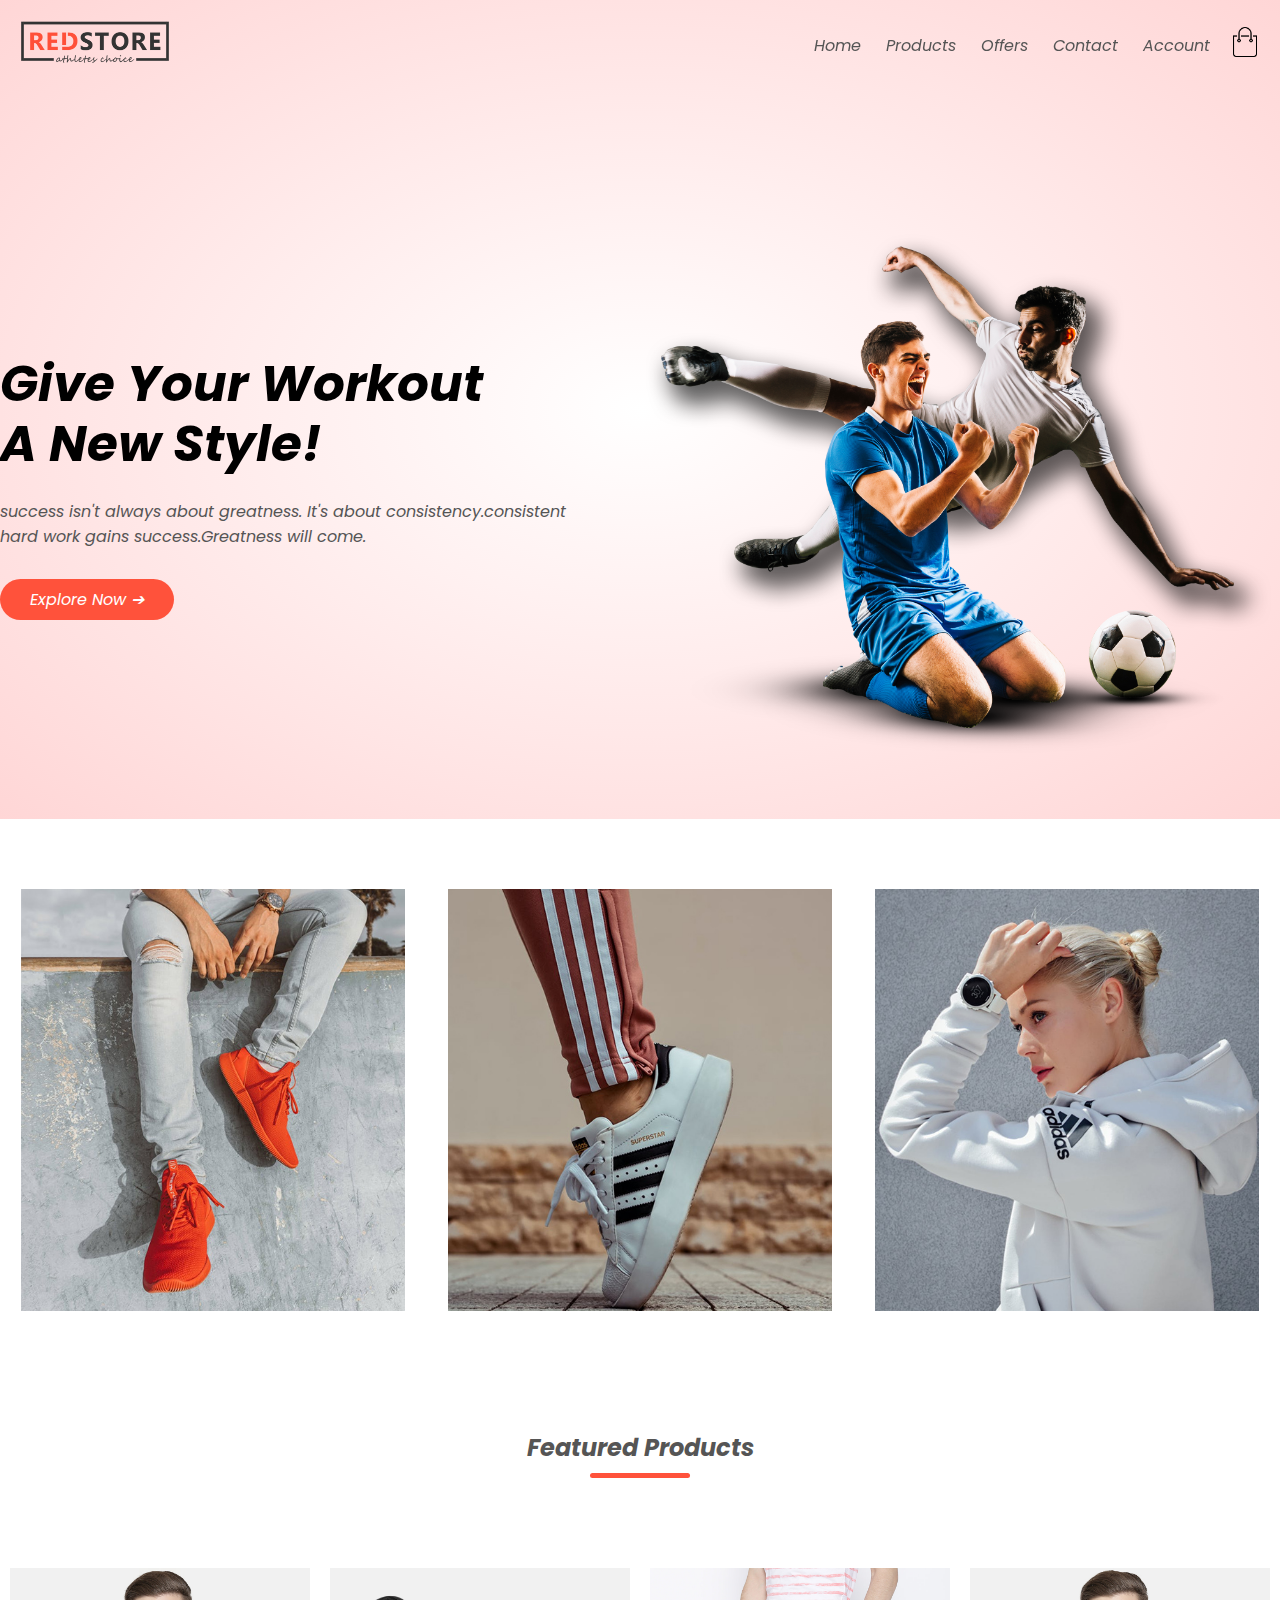
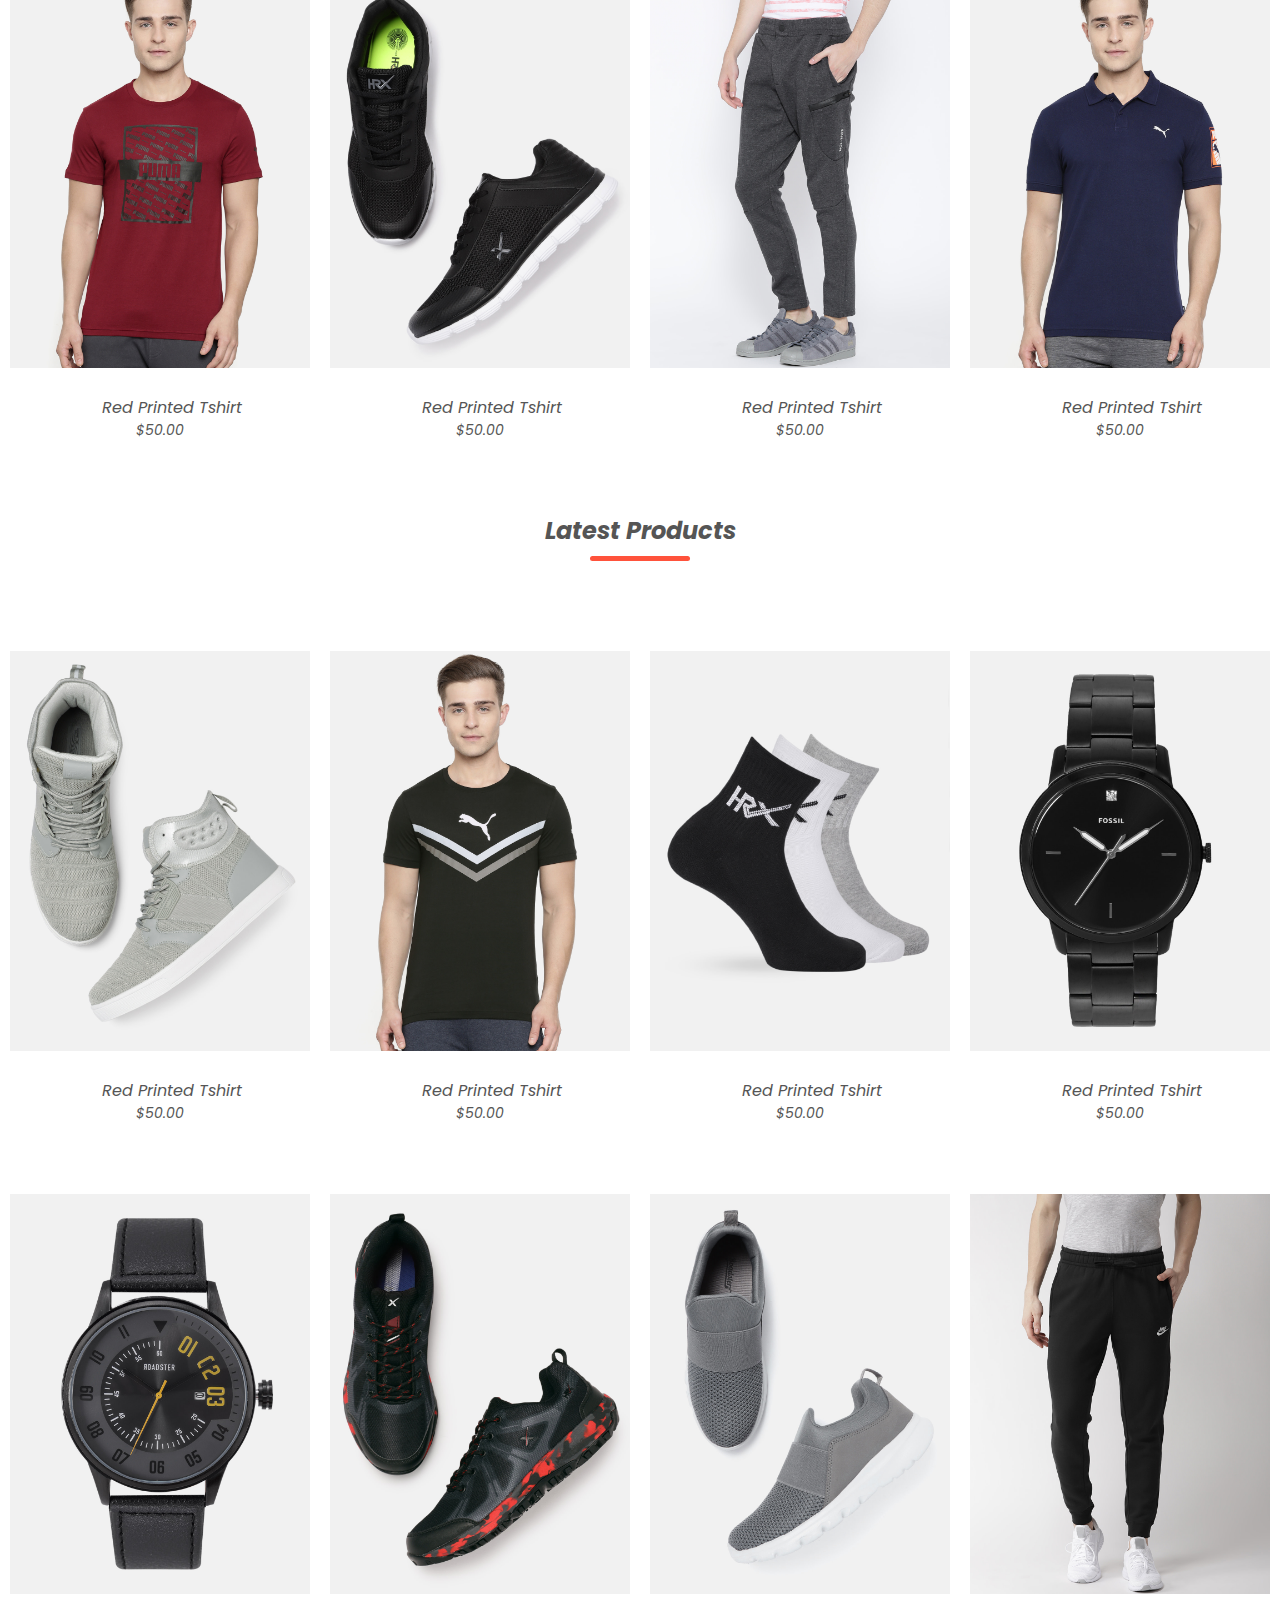
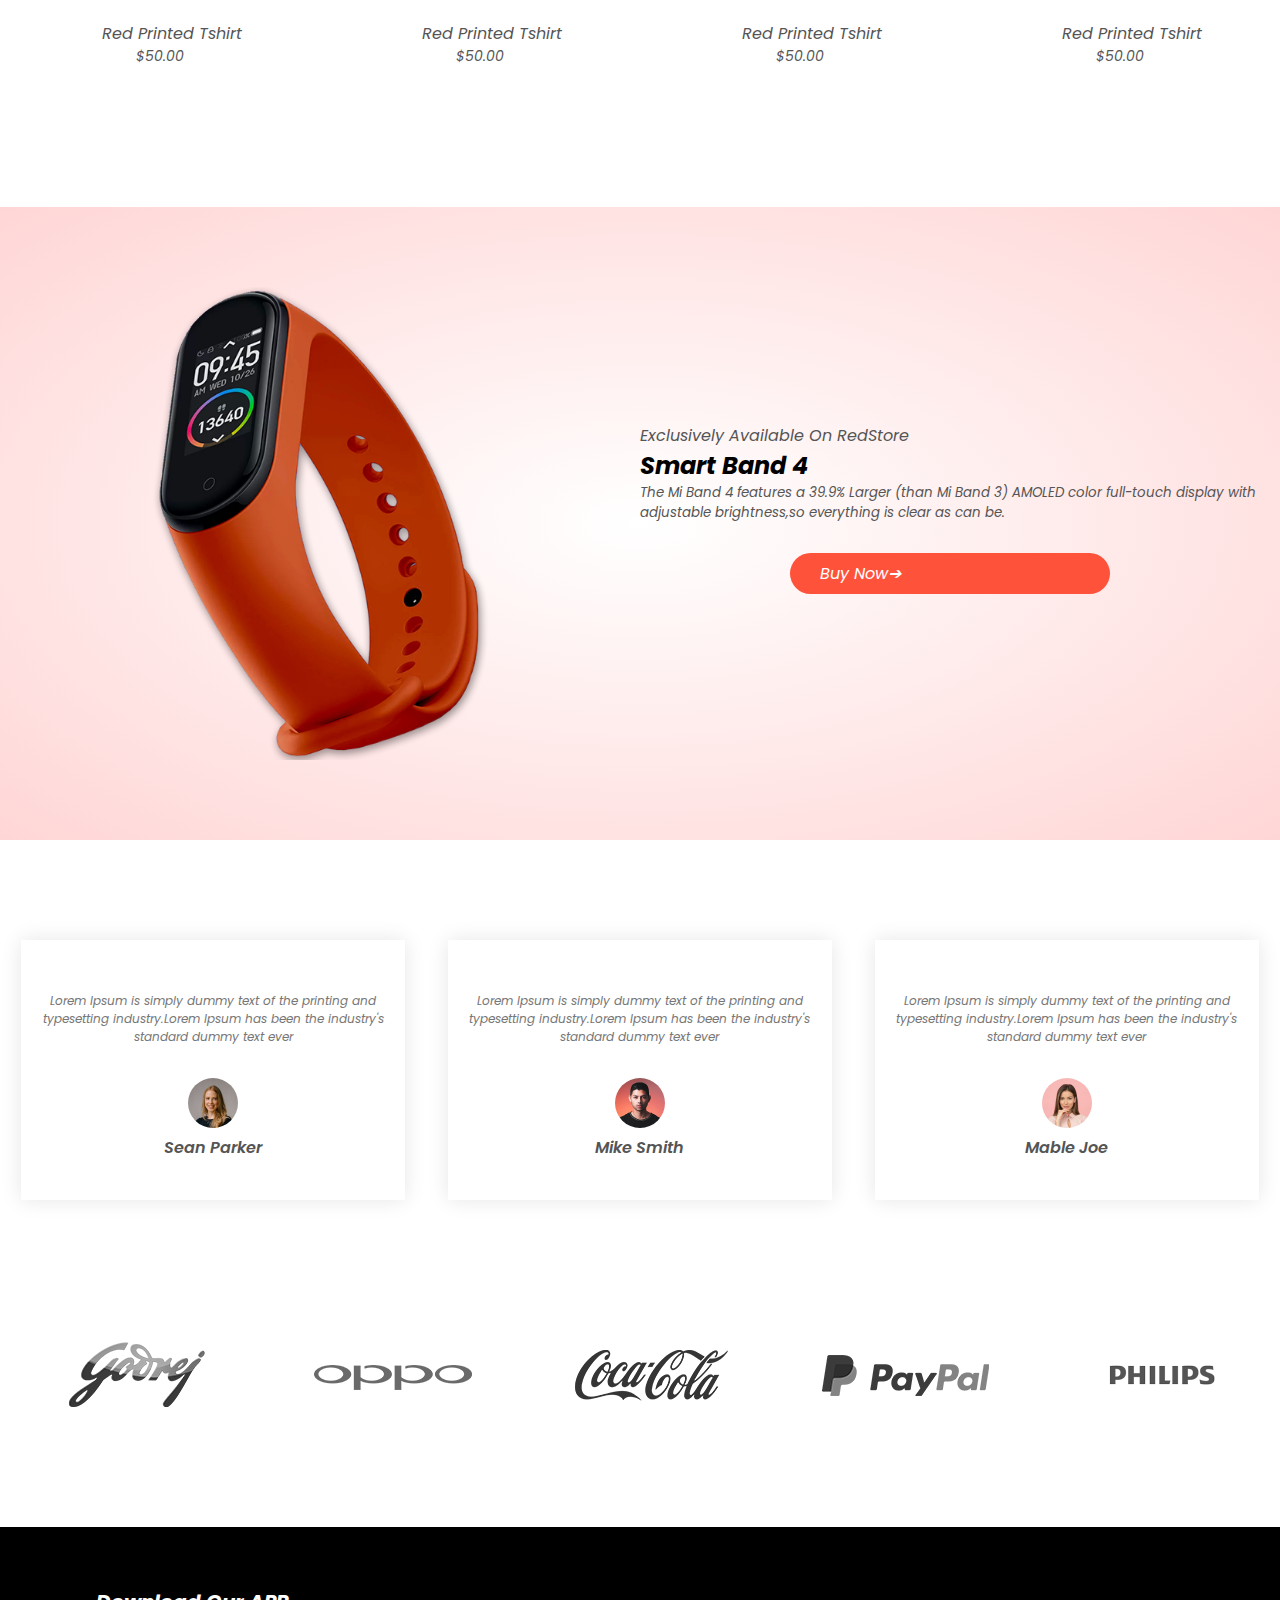
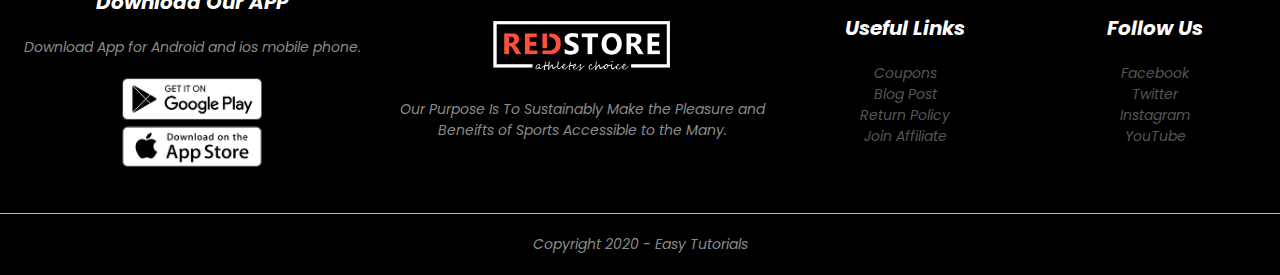
<file: index.html>
<!DOCTYPE html>
<html lang="en">
<head>
    <meta charset="UTF-8">
    <meta name="viewport" content="width=device-width, initial-scale=1.0">
    <title>RedStore Ecmomerce Website Design</title>
    <link rel="preconnect" href="https://fonts.googleapis.com">
<link rel="preconnect" href="https://fonts.gstatic.com" crossorigin>
<link href="https://fonts.googleapis.com/css2?family=Inter&family=Poppins:ital,wght@0,100;0,200;0,300;0,400;0,500;0,600;0,700;0,800;0,900;1,100;1,200;1,300;1,400;1,500;1,600;1,700;1,800;1,900&display=swap" rel="stylesheet">
<link rel="stylesheet" href="https://cdn.jsdelivr.net/npm/bootstrap@5.3.2/dist/css/bootstrap.min.css" integrity="sha384-T3c6CoIi6uLrA9TneNEoa7RxnatzjcDSCmG1MXxSR1GAsXEV/Dwwykc2MPK8M2HN" crossorigin="anonymous">
    <link rel="stylesheet" href="./main.css">
    <link rel="stylesheet" href="https://cdnjs.cloudflare.com/ajax/libs/font-awesome/6.6.0/css/all.min.css" integrity="sha512-Kc323vGBEqzTmouAECnVceyQqyqdsSiqLQISBL29aUW4U/M7pSPA/gEUZQqv1cwx4OnYxTxve5UMg5GT6L4JJg==" crossorigin="anonymous" referrerpolicy="no-referrer" />    
</head>
<body>
    
<header>
    <div class="container-fluid">

<div class="navbar">
<div class="logo"><a href="index.html"><img src="images/logo.png" alt="error in found a image"/></a>
  <button>  <i  class="fa-regular fa-moon"></i></button>
</div>
<nav>
<ul id="Menu-items">
<li><a href="index.html">Home</a></li>
<li><a href="product.html">Products</a></li>
<li><a href="#offer">Offers</a></li>
<li><a href="#contact">Contact</a></li>
<li><a href="account.html">Account</a></li>

</ul>
</nav> 

<a href="cart.html"><img src="./images/cart.png " width="30px" height="30px" alt="error in found a image"/></a>
<img src="./images/menu.png" class="menu-icon" onclick="menutoggle()" />




</div>

<div class="row-x container-fluid">
<div class="col-2ss">
<h1>Give Your Workout<br>A New Style!</h1>
<p>success isn't always about greatness. It's about consistency.consistent<br> hard work gains success.Greatness will come.</p>
<a href="" class="btn">Explore Now &#10132;</a>
</div>

<div class="col-2ss">
<img src="./images/image1.png" alt="error in found a image" /> 

</div>

</div>

</div>

</header>
<main>
<section class="categories ">
    <div class="container">
<div class="row-x">
<div class="col-3ss">
    <img src="./images/category-1.jpg" alt="error in found a image" />
</div>
<div class="col-3ss">
    <img src="./images/category-2.jpg" alt="error in found a image"/>
</div>

<div class="col-3ss">
    <img src="./images/category-3.jpg" alt="error in found a image"/>
</div>

</div>


</div>

</section>

<section class="container">
<h2 class="title">Featured Products</h2>
<div class="row-x">
<div class="col-4ss">
<a href="detalis.html"><img src="./images/product-1.jpg" alt="error in found a image"/></a>
<div class="parent">
<a href="detalis.html"><h4>Red Printed Tshirt</h4></a>
<div class="rating">
    <i class="fa-solid fa-star"></i>
    <i class="fa-solid fa-star"></i>
    <i class="fa-solid fa-star"></i>
    <i class="fa-solid fa-star-half-stroke"></i>
    <i class="fa-regular fa-star"></i>
</div>
<p>$50.00</p>
</div>
</div>


<div class="col-4ss">
  <a href="detalis.html"> <img src="./images/product-2.jpg" alt="error in found a image"/></a> 
    <div class="parent">
   <a href="detalis.html"><h4>Red Printed Tshirt</h4></a> 
    <div class="rating">
        <i class="fa-solid fa-star"></i>
        <i class="fa-solid fa-star"></i>
        <i class="fa-solid fa-star"></i>
        <i class="fa-solid fa-star"></i>
        <i class="fa-regular fa-star"></i>
    </div>
    <p>$50.00</p>
    </div>
    </div>


    <div class="col-4ss">
        <a href="detalis.html">  <img src="./images/product-3.jpg" alt="error in found a image"/></a> 
        <div class="parent">
            <a href="detalis.html"><h4>Red Printed Tshirt</h4></a> 
        <div class="rating">
            <i class="fa-solid fa-star"></i>
            <i class="fa-solid fa-star"></i>
            <i class="fa-solid fa-star"></i>
            <i class="fa-solid fa-star"></i>
            <i class="fa-solid fa-star-half-stroke"></i>
        </div>
        <p>$50.00</p>
        </div>
        </div>


        <div class="col-4ss">
            <a href="detalis.html">  <img src="./images/product-4.jpg" alt="error in found a image"/></a> 
            <div class="parent">
                <a href="detalis.html"><h4>Red Printed Tshirt</h4></a> 
            <div class="rating">
                <i class="fa-solid fa-star"></i>
                <i class="fa-solid fa-star"></i>
                <i class="fa-solid fa-star"></i>
                <i class="fa-solid fa-star"></i>
                <i class="fa-regular fa-star"></i>
            </div>
            <p>$50.00</p>
            </div>
            </div>
</div>
</section>
<section class="container">
    <h2 class="title">Latest Products</h2>
    <div class="row-x">
        <div class="col-4ss">
            <a href="detalis.html">  <img src="./images/product-5.jpg" alt="error in found a image"/></a> 
        <div class="parent">
            <a href="detalis.html"><h4>Red Printed Tshirt</h4></a> 
        <div class="rating">
            <i class="fa-solid fa-star"></i>
            <i class="fa-solid fa-star"></i>
            <i class="fa-solid fa-star"></i>
            <i class="fa-solid fa-star-half-stroke"></i>
            <i class="fa-regular fa-star"></i>
        </div>
        <p>$50.00</p>
        </div>
        </div>
        
        
        <div class="col-4ss">
            <a href="detalis.html">  <img src="./images/product-6.jpg" alt="error in found a image"/></a> 
            <div class="parent">
                <a href="detalis.html"><h4>Red Printed Tshirt</h4></a> 
            <div class="rating">
                <i class="fa-solid fa-star"></i>
                <i class="fa-solid fa-star"></i>
                <i class="fa-solid fa-star"></i>
                <i class="fa-solid fa-star"></i>
                <i class="fa-regular fa-star"></i>
            </div>
            <p>$50.00</p>
            </div>
            </div>
        
        
            <div class="col-4ss">
                <a href="detalis.html">  <img src="./images/product-7.jpg" alt="error in found a image"/></a> 
                <div class="parent">
                    <a href="detalis.html"><h4>Red Printed Tshirt</h4></a> 
                <div class="rating">
                    <i class="fa-solid fa-star"></i>
                    <i class="fa-solid fa-star"></i>
                    <i class="fa-solid fa-star"></i>
                    <i class="fa-solid fa-star"></i>
                    <i class="fa-solid fa-star-half-stroke"></i>
                </div>
                <p>$50.00</p>
                </div>
                </div>
        
        
                <div class="col-4ss">
                    <a href="detalis.html">  <img src="./images/product-8.jpg" alt="error in found a image"/></a> 
                    <div class="parent">
                        <a href="detalis.html"><h4>Red Printed Tshirt</h4></a> 
                    <div class="rating">
                        <i class="fa-solid fa-star"></i>
                        <i class="fa-solid fa-star"></i>
                        <i class="fa-solid fa-star"></i>
                        <i class="fa-solid fa-star"></i>
                        <i class="fa-regular fa-star"></i>
                    </div>
                    <p>$50.00</p>
                    </div>
                    </div>
                    <div class="col-4ss">
                        <a href="detalis.html">  <img src="./images/product-9.jpg" alt="error in found a image"/></a> 
                        <div class="parent">
                            <a href="detalis.html"><h4>Red Printed Tshirt</h4></a> 
                        <div class="rating">
                            <i class="fa-solid fa-star"></i>
                            <i class="fa-solid fa-star"></i>
                            <i class="fa-solid fa-star"></i>
                            <i class="fa-solid fa-star-half-stroke"></i>
                            <i class="fa-regular fa-star"></i>
                        </div>
                        <p>$50.00</p>
                        </div>
                        </div>
                        
                        
                        <div class="col-4ss">
                            <a href="detalis.html">  <img src="./images/product-10.jpg" alt="error in found a image"/></a> 
                            <div class="parent"> 
                                <a href="detalis.html"><h4>Red Printed Tshirt</h4></a> 
                            <div class="rating">
                                <i class="fa-solid fa-star"></i>
                                <i class="fa-solid fa-star"></i>
                                <i class="fa-solid fa-star"></i>
                                <i class="fa-solid fa-star"></i>
                                <i class="fa-regular fa-star"></i>
                            </div>
                            <p>$50.00</p>
                            </div>
                            </div>
                        
                        
                            <div class="col-4ss">
                                <a href="detalis.html">  <img src="./images/product-11.jpg" alt="error in found a image"/></a> 
                                <div class="parent">
                                <a href="detalis.html"><h4>Red Printed Tshirt</h4></a> 
                                <div class="rating">
                                    <i class="fa-solid fa-star"></i>
                                    <i class="fa-solid fa-star"></i>
                                    <i class="fa-solid fa-star"></i>
                                    <i class="fa-solid fa-star"></i>
                                    <i class="fa-solid fa-star-half-stroke"></i>
                                </div>
                                <p>$50.00</p>
                                </div>
                                </div>
                        
                        
                                <div class="col-4ss">
                                 <a href="detalis.html">  <img src="./images/product-12.jpg" alt="error in found a image"/></a> 
                                    <div class="parent">
                                        <a href="detalis.html"><h4>Red Printed Tshirt</h4></a> 
                                    <div class="rating">
                                        <i class="fa-solid fa-star"></i>
                                        <i class="fa-solid fa-star"></i>
                                        <i class="fa-solid fa-star"></i>
                                        <i class="fa-solid fa-star"></i>
                                        <i class="fa-regular fa-star"></i>
                                    </div>
                                    <p>$50.00</p>
                                    </div>
                                    </div>



        </div>


</section>

<section class="offer" id="offer">
<div class="container-fluid">

<div class="row-x">
<div class="col-2ss">
<img src="./images/exclusive.png" alt="error in found a image" />

</div>

<div class="col-2ss">
<p>Exclusively Available On RedStore</p>
<h2>Smart Band 4</h2>
<small>The Mi Band 4 features a 39.9% Larger (than Mi Band 3) AMOLED color full-touch display with adjustable brightness,so everything is clear as can be.</small>
<a href="" class="btn">Buy Now&#10132;</a>
</div>

</div>


</div>


</section>

<section class="testimonial">
<div class="container-fluid">
<div class="row-x">

<div class="col-3ss">
    <i class="fa-solid fa-quote-right"></i>
<p>Lorem Ipsum is simply dummy text of the printing and typesetting industry.Lorem Ipsum has been the industry's standard dummy text ever</p>
<div class="rating">
    <i class="fa-solid fa-star"></i>
    <i class="fa-solid fa-star"></i>
    <i class="fa-solid fa-star"></i>
    <i class="fa-solid fa-star"></i>
    <i class="fa-regular fa-star"></i>
</div>
<img src="./images/user-1.png" alt="error in found a image"/>
<h3>Sean Parker</h3>

</div>

<div class="col-3ss">
    <i class="fa-solid fa-quote-right"></i>
<p>Lorem Ipsum is simply dummy text of the printing and typesetting industry.Lorem Ipsum has been the industry's standard dummy text ever</p>
<div class="rating">
    <i class="fa-solid fa-star"></i>
    <i class="fa-solid fa-star"></i>
    <i class="fa-solid fa-star"></i>
    <i class="fa-solid fa-star"></i>
    <i class="fa-regular fa-star"></i>
</div>
<img src="./images/user-2.png" alt="error in found a image"/>
<h3>Mike Smith</h3>

</div>

<div class="col-3ss">
    <i class="fa-solid fa-quote-right"></i>
<p>Lorem Ipsum is simply dummy text of the printing and typesetting industry.Lorem Ipsum has been the industry's standard dummy text ever</p>
<div class="rating">
    <i class="fa-solid fa-star"></i>
    <i class="fa-solid fa-star"></i>
    <i class="fa-solid fa-star"></i>
    <i class="fa-solid fa-star"></i>
    <i class="fa-regular fa-star"></i>
</div>
<img src="./images/user-3.png" alt="error in found a image"/>
<h3>Mable Joe</h3>

</div>




</div>

</div>

</section>

<section class="brands"> 
<div class="container">
<div class="row-x">
<div class="col-5ss">
<img src="./images/logo-godrej.png" alt="error in found a image"/>


</div>
<div class="col-5ss">
    <img src="./images/logo-oppo.png" alt="error in found a image" />
    
    
    </div>

    <div class="col-5ss">
        <img src="./images/logo-coca-cola.png" alt="error in found a image"/>
        
        
        </div>

        <div class="col-5ss">
            <img src="./images/logo-paypal.png" alt="error in found a image"/>
            
            
            </div>
            <div class="col-5ss">
                <img src="./images/logo-philips.png" alt="error in found a image"/>
                
                
                </div>
    




</div>






</div>

</section>
</main>
<footer id="contact">
<div class="container">
    <div class="row-x">
<div class="footer-col-1">
 <h3 > Download Our APP</h3>  
 <p>Download App for Android and ios mobile phone.</p>
 <div  class="logo-app">
<a href="#"><img src="./images/play-store.png" alt="error in found a image"/></a>
<a href="#"><img src="./images/app-store.png" alt="error in found a image"/></a>

 </div>
</div>
<div class="footer-col-2">
    <img src="./images/logo-white.png" alt="error in found a image"/>  
    <p>Our Purpose Is To Sustainably Make the Pleasure and Beneifts of Sports Accessible to the Many.</p>
   </div>
   <div class="footer-col-3">
    <h3>Useful Links </h3>  
   <ul>
<li><a href="#">Coupons</a></li>
<li><a href="">Blog Post</a></li>
<li><a href="#">Return Policy</a></li>
<li><a href="#">Join Affiliate</a></li>

   </ul>
    

   </div>
   <div class="footer-col-4">
    <h3>Follow Us </h3>  
   <ul>
<li><a href="#">Facebook</a></li>
<li><a href="#">Twitter</a></li>
<li><a href="#">Instagram</a></li>
<li><a href="#">YouTube</a></li>

   </ul>
    

   </div>




    </div>
    <hr>
    <p class="copyright">Copyright 2020 - Easy Tutorials</p>
</div>



</footer>







<script src="main.js"></script>
</body>
</html>
</file>
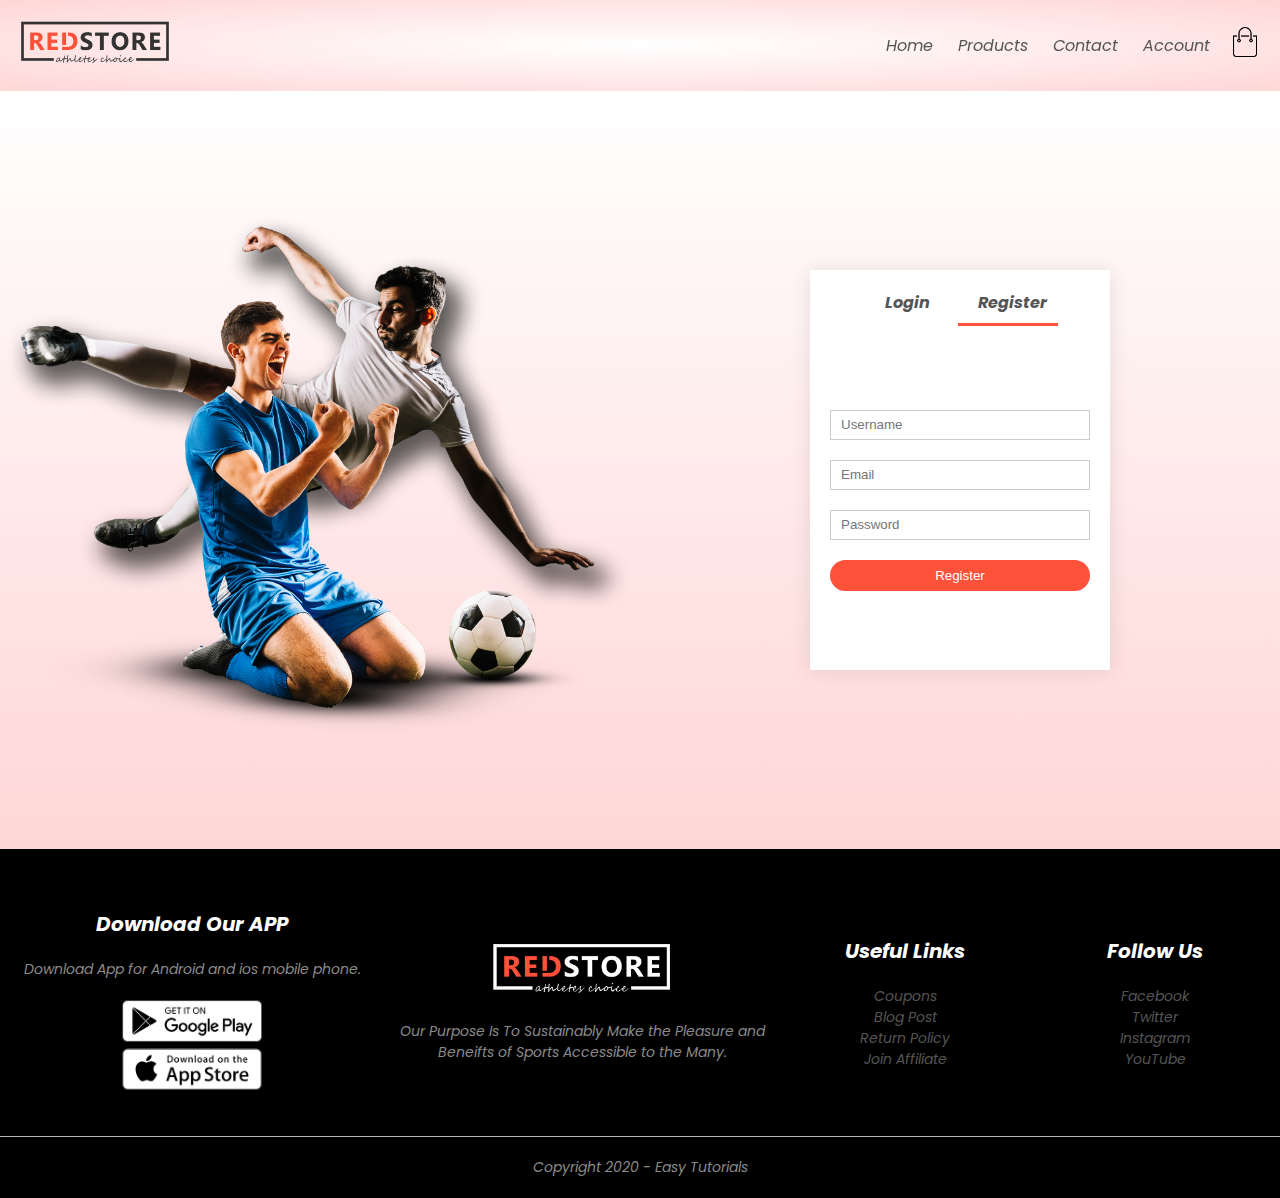
<file: account.html>
<!DOCTYPE html>
<html lang="en">
<head>
    <meta charset="UTF-8">
    <meta name="viewport" content="width=device-width, initial-scale=1.0">
    <title>Product-RedStore Ecmomerce Website Design</title>
    <link rel="preconnect" href="https://fonts.googleapis.com">
<link rel="preconnect" href="https://fonts.gstatic.com" crossorigin>
<link href="https://fonts.googleapis.com/css2?family=Inter&family=Poppins:ital,wght@0,100;0,200;0,300;0,400;0,500;0,600;0,700;0,800;0,900;1,100;1,200;1,300;1,400;1,500;1,600;1,700;1,800;1,900&display=swap" rel="stylesheet">
<link rel="stylesheet" href="https://cdn.jsdelivr.net/npm/bootstrap@5.3.2/dist/css/bootstrap.min.css" integrity="sha384-T3c6CoIi6uLrA9TneNEoa7RxnatzjcDSCmG1MXxSR1GAsXEV/Dwwykc2MPK8M2HN" crossorigin="anonymous">
    <link rel="stylesheet" href="./details.css">
    <link rel="stylesheet" href="backgound.css">
    <link rel="stylesheet" href="main.css">
    <link rel="stylesheet" href="https://cdnjs.cloudflare.com/ajax/libs/font-awesome/6.6.0/css/all.min.css" integrity="sha512-Kc323vGBEqzTmouAECnVceyQqyqdsSiqLQISBL29aUW4U/M7pSPA/gEUZQqv1cwx4OnYxTxve5UMg5GT6L4JJg==" crossorigin="anonymous" referrerpolicy="no-referrer" />    
</head>
<body>
    
<header >
    <div class="container-fluid">

<div class="navbar">
    <div class="logo"><a href="index.html"><img src="images/logo.png" alt="error in found a image"/></a>
        <button>  <i  class="fa-regular fa-moon"></i></button>
      </div>
<nav>
<ul id="Menu-items">
<li><a href="index.html">Home</a></li>
<li><a href="product.html">Products</a></li>
<li><a href="#last">Contact</a></li>
<li><a href="account.html">Account</a></li>

</ul>
</nav> 

<a href="cart.html"><img src="./images/cart.png " width="30px" height="30px" alt="error in found a image"/></a>
<img src="./images/menu.png" class="menu-icon" onclick="menutoggle()" alt="error in found a image" />




</div>



</div>

</header>
<main>
<section class="account-page">
<div class="container">
    <div class="row-x">
<div class="col-2ss">

<img  src="./images/image1.png" width="100%" alt="error in found a image"/>

</div>

<div class="col-2ss">
<div class="form-container">
<div class="form-btn">
    <span onclick="Login()">Login</span>
<span onclick="regist()">Register</span>
<hr class="indicator">

</div>
<form class="login-form">
<input type="text" placeholder="Username" />
<input type="password" placeholder="Password" />
<button class="btn" type="submit">Login</button>
<a href="#">Forgot Password</a>
</form>
<form class="register-form">
    <input type="text" placeholder="Username" />
    <input type="email" placeholder="Email"/>
    <input type="password" placeholder="Password" />
    <button class="btn" type="submit">Register</button>
    
    </form>


</div>


</div>
    </div>
    
    
    
</div>





</section>


    
</main>
<footer id="last">
    <div class="container">
        <div class="row-x">
    <div class="footer-col-1">
     <h3 > Download Our APP</h3>  
     <p>Download App for Android and ios mobile phone.</p>
     <div  class="logo-app">
    <a href="#"><img src="./images/play-store.png" alt="error in found a image"/></a>
    <a href="#"><img src="./images/app-store.png" alt="error in found a image"/></a>
    
     </div>
    </div>
    <div class="footer-col-2">
        <img src="./images/logo-white.png" alt="error in found a image"/>  
        <p>Our Purpose Is To Sustainably Make the Pleasure and Beneifts of Sports Accessible to the Many.</p>
       </div>
       <div class="footer-col-3">
        <h3>Useful Links </h3>  
       <ul>
    <li><a href="#">Coupons</a></li>
    <li><a href="">Blog Post</a></li>
    <li><a href="#">Return Policy</a></li>
    <li><a href="#">Join Affiliate</a></li>
    
       </ul>
        
    
       </div>
       <div class="footer-col-4">
        <h3>Follow Us </h3>  
       <ul>
    <li><a href="#">Facebook</a></li>
    <li><a href="#">Twitter</a></li>
    <li><a href="#">Instagram</a></li>
    <li><a href="#">YouTube</a></li>
    
       </ul>
        
    
       </div>
    
    
    
    
        </div>
        <hr>
        <p class="copyright">Copyright 2020 - Easy Tutorials</p>
    </div>
    
    
    
    </footer>
    






<script src="./main.js"></script>
</body>
</html>
</file>
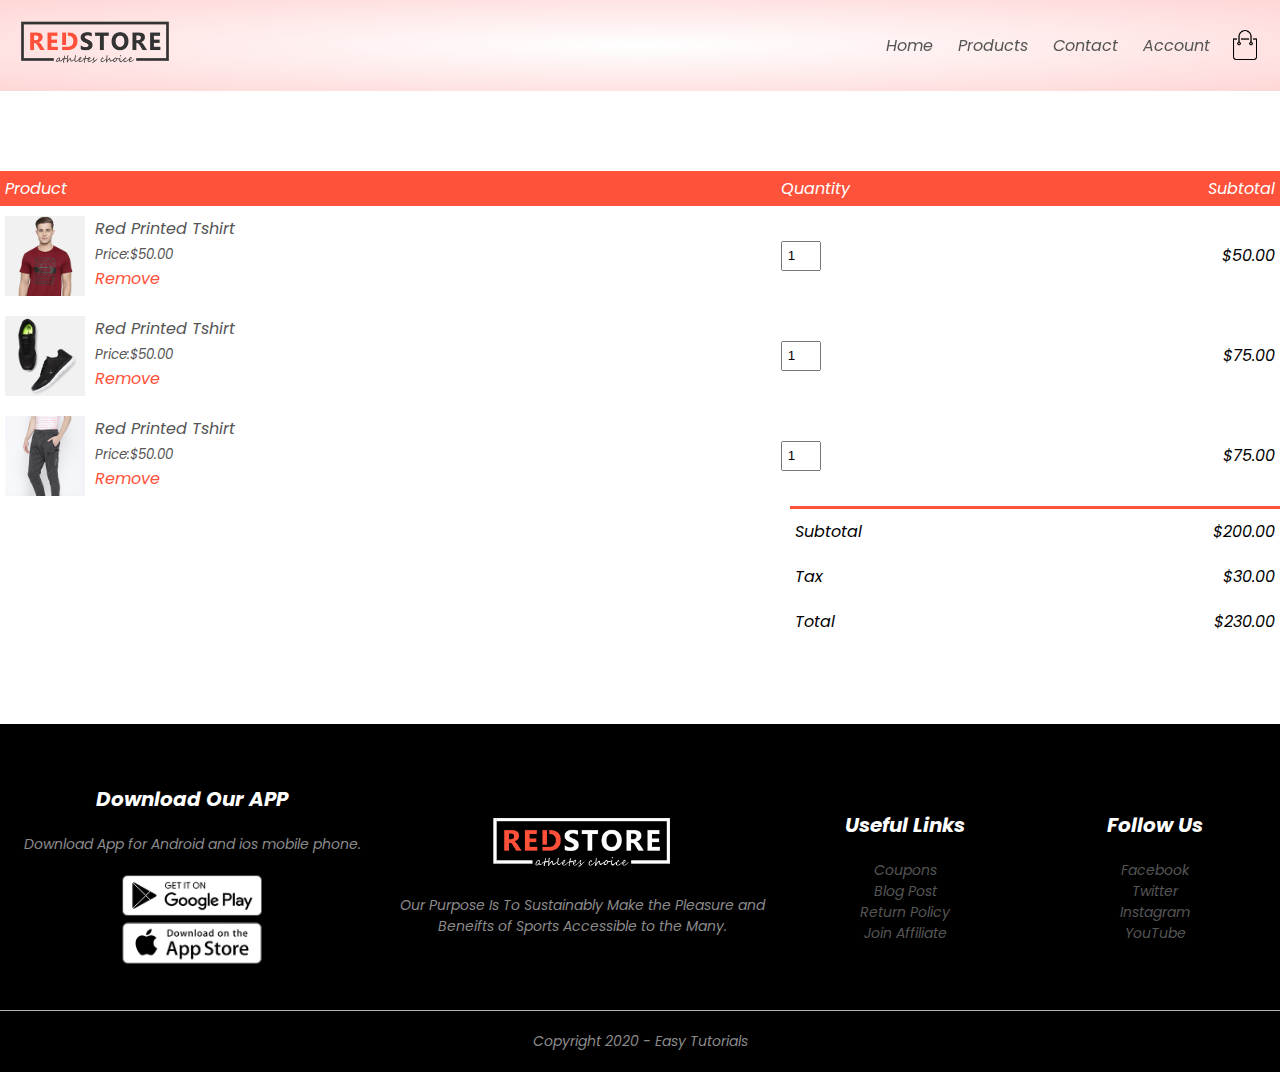
<file: cart.html>
<!DOCTYPE html>
<html lang="en">
<head>
    <meta charset="UTF-8">
    <meta name="viewport" content="width=device-width, initial-scale=1.0">
    <title>Product-RedStore Ecmomerce Website Design</title>
    <link rel="preconnect" href="https://fonts.googleapis.com">
<link rel="preconnect" href="https://fonts.gstatic.com" crossorigin>
<link href="https://fonts.googleapis.com/css2?family=Inter&family=Poppins:ital,wght@0,100;0,200;0,300;0,400;0,500;0,600;0,700;0,800;0,900;1,100;1,200;1,300;1,400;1,500;1,600;1,700;1,800;1,900&display=swap" rel="stylesheet">
<link rel="stylesheet" href="https://cdn.jsdelivr.net/npm/bootstrap@5.3.2/dist/css/bootstrap.min.css" integrity="sha384-T3c6CoIi6uLrA9TneNEoa7RxnatzjcDSCmG1MXxSR1GAsXEV/Dwwykc2MPK8M2HN" crossorigin="anonymous">
    <link rel="stylesheet" href="./details.css">
    <link rel="stylesheet" href="main.css">
    <link rel="stylesheet" href="https://cdnjs.cloudflare.com/ajax/libs/font-awesome/6.6.0/css/all.min.css" integrity="sha512-Kc323vGBEqzTmouAECnVceyQqyqdsSiqLQISBL29aUW4U/M7pSPA/gEUZQqv1cwx4OnYxTxve5UMg5GT6L4JJg==" crossorigin="anonymous" referrerpolicy="no-referrer" />    
</head>
<body>
    
<header >
    <div class="container-fluid">

<div class="navbar">
    <div class="logo"><a href="index.html"><img src="images/logo.png" alt="error in found a image"/></a>
        <button>  <i  class="fa-regular fa-moon"></i></button>
      </div>
<nav>
<ul id="Menu-items">
<li><a href="index.html">Home</a></li>
<li><a href="product.html">Products</a></li>
<li><a href="#active">Contact</a></li>
<li><a href="account.html">Account</a></li>

</ul>
</nav> 

<img src="./images/cart.png " width="30px" height="30px" alt="error in found a image"/>
<img src="./images/menu.png" class="menu-icon" onclick="menutoggle()" alt="error in found a image"/>




</div>



</div>

</header>
<main>

<div class="container cart-page">
<table>
<tr>
<th>Product</th>
<th>Quantity</th>
<th>Subtotal</th>


</tr>
<tr>
<td><div class="cart-info">
<img src="./images/buy-1.jpg" alt="error in found a image"/>
<div>
<p>Red Printed Tshirt</p>
<small>Price:$50.00</small>
<br/>
<a href="#">Remove</a>
</div>

</div></td>
<td><input type="number" value="1" /></td>
<td>$50.00</td>
</tr>
<tr>
    <td><div class="cart-info">
    <img src="./images/buy-2.jpg" alt="error in found a image"/>
    <div>
    <p>Red Printed Tshirt</p>
    <small>Price:$50.00</small>
    <br/>
    <a href="#">Remove</a>
    </div>
    
    </div></td>
    <td><input type="number" value="1" /></td>
    <td>$75.00</td>
    </tr>
    <tr>
        <td><div class="cart-info">
        <img src="./images/buy-3.jpg" alt="error in found a image" />
        <div>
        <p>Red Printed Tshirt</p>
        <small>Price:$50.00</small>
        <br/>
        <a href="#">Remove</a>
        </div>
        
        </div></td>
        <td><input type="number" value="1" /></td>
        <td>$75.00</td>
        </tr>



</table>

<div class="total-price">
    <table>
<tr>
    <td>Subtotal</td>
<td>$200.00</td>
</tr>
<tr>
    <td>Tax</td>
<td>$30.00</td>
</tr>
<tr>
    <td>Total</td>
<td>$230.00</td>
</tr>





    </table>
</div>


</div>


    
</main>
<footer id="active">
    <div class="container">
        <div class="row-x">
    <div class="footer-col-1">
     <h3 > Download Our APP</h3>  
     <p>Download App for Android and ios mobile phone.</p>
     <div  class="logo-app">
    <a href="#"><img src="./images/play-store.png" alt="error in found a image"/></a>
    <a href="#"><img src="./images/app-store.png" alt="error in found a image"/></a>
    
     </div>
    </div>
    <div class="footer-col-2">
        <img src="./images/logo-white.png" alt="error in found a image"/>  
        <p>Our Purpose Is To Sustainably Make the Pleasure and Beneifts of Sports Accessible to the Many.</p>
       </div>
       <div class="footer-col-3">
        <h3>Useful Links </h3>  
       <ul>
    <li><a href="#">Coupons</a></li>
    <li><a href="">Blog Post</a></li>
    <li><a href="#">Return Policy</a></li>
    <li><a href="#">Join Affiliate</a></li>
    
       </ul>
        
    
       </div>
       <div class="footer-col-4">
        <h3>Follow Us </h3>  
       <ul>
    <li><a href="#">Facebook</a></li>
    <li><a href="#">Twitter</a></li>
    <li><a href="#">Instagram</a></li>
    <li><a href="#">YouTube</a></li>
    
       </ul>
        
    
       </div>
    
    
    
    
        </div>
        <hr>
        <p class="copyright">Copyright 2020 - Easy Tutorials</p>
    </div>
    
    
    
    </footer>
    






<script src="./main.js"></script>
</body>
</html>
</file>
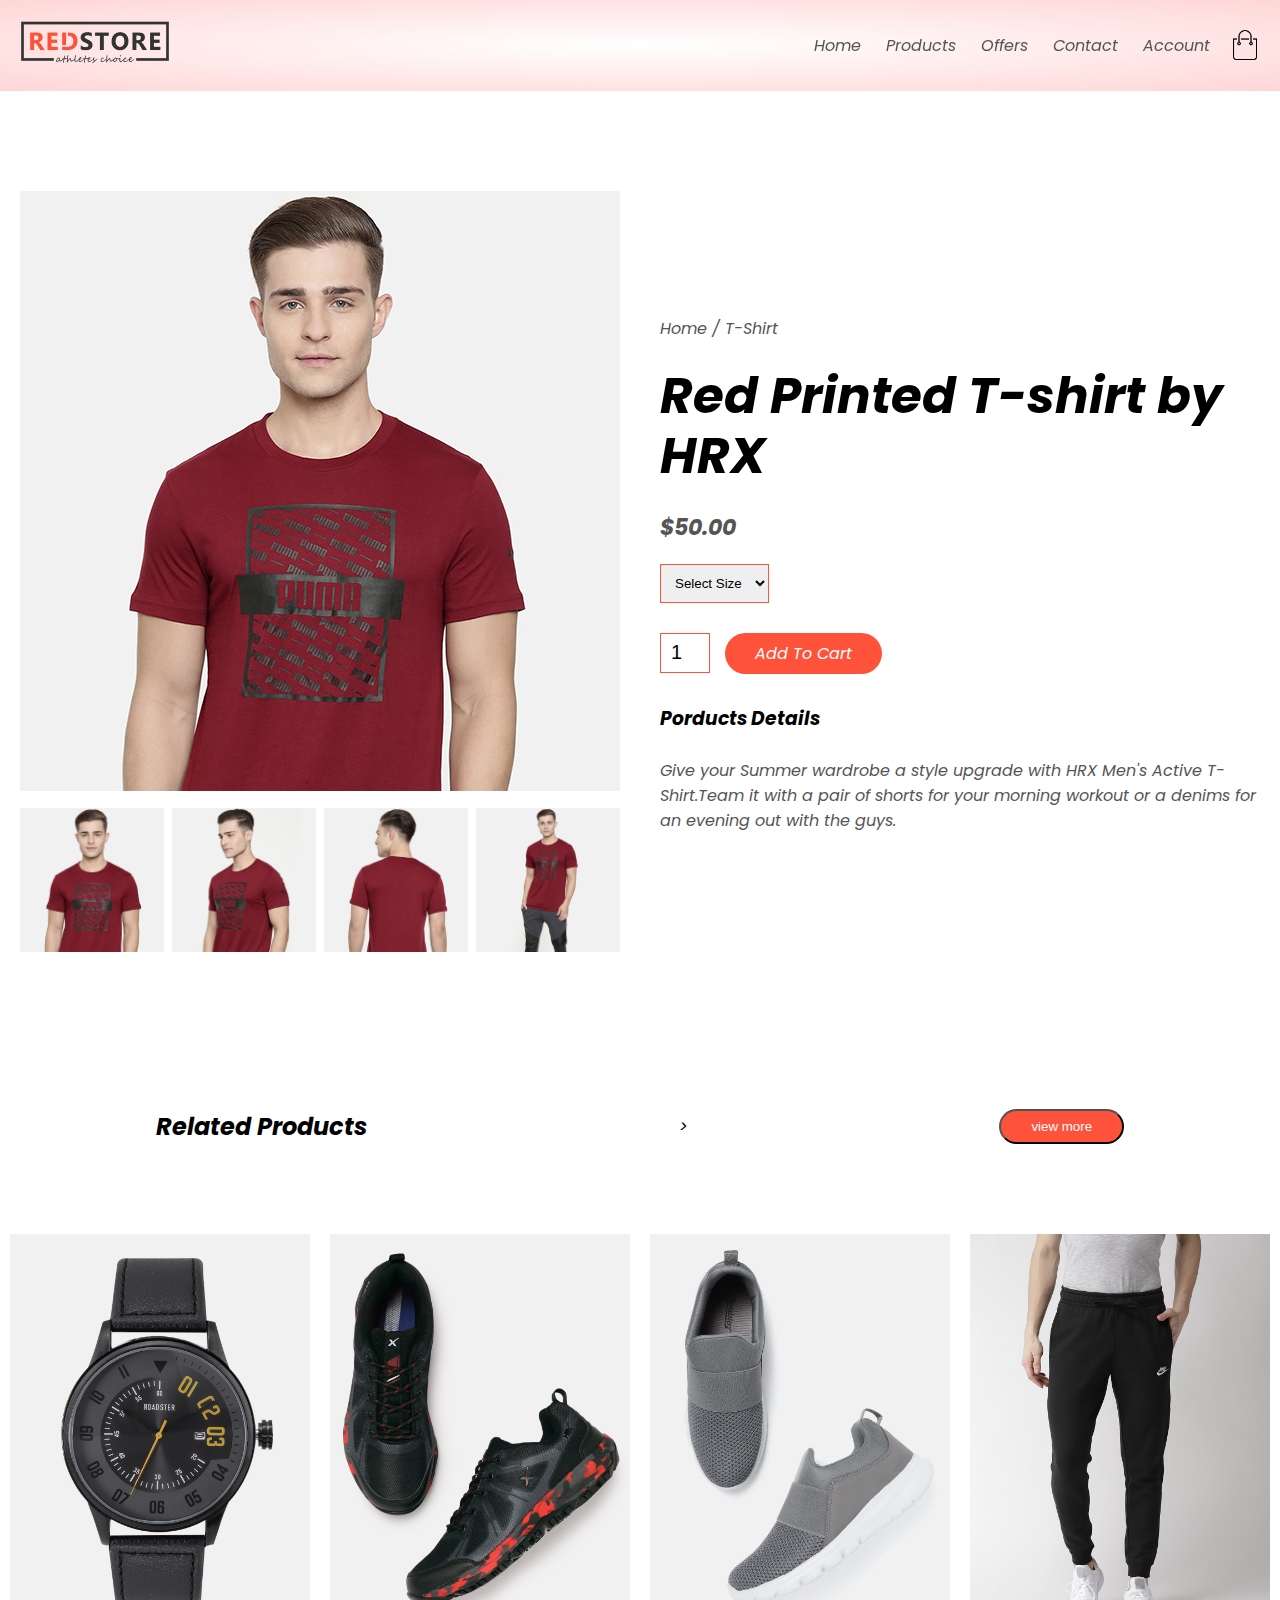
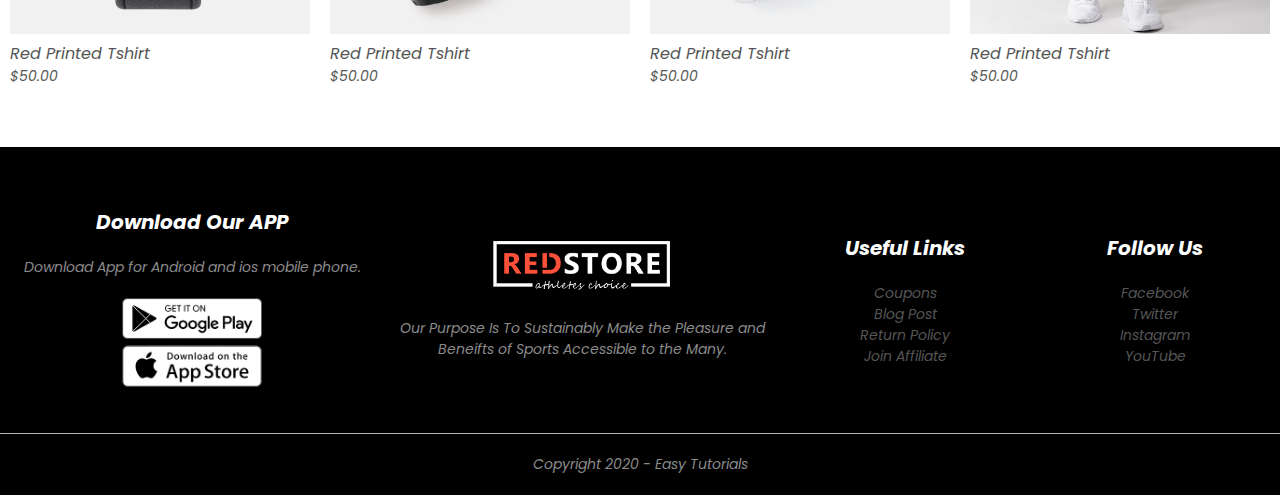
<file: detalis.html>
<!DOCTYPE html>
<html lang="en">
<head>
    <meta charset="UTF-8">
    <meta name="viewport" content="width=device-width, initial-scale=1.0">
    <title>Product-RedStore Ecmomerce Website Design</title>
    <link rel="preconnect" href="https://fonts.googleapis.com">
<link rel="preconnect" href="https://fonts.gstatic.com" crossorigin>
<link href="https://fonts.googleapis.com/css2?family=Inter&family=Poppins:ital,wght@0,100;0,200;0,300;0,400;0,500;0,600;0,700;0,800;0,900;1,100;1,200;1,300;1,400;1,500;1,600;1,700;1,800;1,900&display=swap" rel="stylesheet">
<link rel="stylesheet" href="https://cdn.jsdelivr.net/npm/bootstrap@5.3.2/dist/css/bootstrap.min.css" integrity="sha384-T3c6CoIi6uLrA9TneNEoa7RxnatzjcDSCmG1MXxSR1GAsXEV/Dwwykc2MPK8M2HN" crossorigin="anonymous">
    <link rel="stylesheet" href="./details.css">
    <link rel="stylesheet" href="main.css">
    <link rel="stylesheet" href="https://cdnjs.cloudflare.com/ajax/libs/font-awesome/6.6.0/css/all.min.css" integrity="sha512-Kc323vGBEqzTmouAECnVceyQqyqdsSiqLQISBL29aUW4U/M7pSPA/gEUZQqv1cwx4OnYxTxve5UMg5GT6L4JJg==" crossorigin="anonymous" referrerpolicy="no-referrer" />    
</head>
<body>
    
<header >
    <div class="container-fluid">

<div class="navbar">
    <div class="logo"><a href="index.html"><img src="images/logo.png" alt="error in found a image"/></a>
        <button>  <i  class="fa-regular fa-moon"></i></button>
      </div>
<nav>
<ul id="Menu-items">
<li><a href="index.html">Home</a></li>
<li><a href="product.html">Products</a></li>
<li><a href="#offer">Offers</a></li>
<li><a href="#offer">Contact</a></li>
<li><a href="account.html">Account</a></li>

</ul>
</nav> 

<img src="./images/cart.png " width="30px" height="30px" alt="error in found a image"/>
<img src="./images/menu.png" class="menu-icon" onclick="menutoggle()" alt="error in found a image" />




</div>



</div>

</header>
<main>
<section class="single-product">
<div class="container">
<div class="row-x">

<div class="col-2ss">

<img src="./images/gallery-1.jpg" width="100%" class="productimg" alt="error in found a image"/>
<div class="small-img-row">
<div class="small-img-col">

<img  src="./images/gallery-1.jpg" width="100%" class="smallimage" alt="error in found a image"/>


</div>
<div class="small-img-col">

    <img  src="./images/gallery-2.jpg" width="100%" class="smallimage" alt="error in found a image"/>
    
    
    </div>
    <div class="small-img-col">

        <img  src="./images/gallery-3.jpg" width="100%" class="smallimage" alt="error in found a image"/>
        
        
        </div>
        <div class="small-img-col">

            <img  src="./images/gallery-4.jpg" width="100%" class="smallimage" alt="error in found a image"/>
            
            
            </div>


</div>



</div>

<div class="col-2ss">
<p>Home / T-Shirt</p>
<h1>Red Printed T-shirt by HRX</h1>
<h4>$50.00</h4>
<select >
<option>Select Size</option>
<option>XXL</option>
<option>XL</option>
<option>Large</option>
<option>Medium</option>
<option>Small</option>


</select>
<input type="number" value="1" />
<a href="#" class="btn">Add To Cart</a>
<h3>Porducts Details <i class="fa-solid fa-indent"></i></h3>
<br />
<p>Give your Summer wardrobe a style upgrade with HRX Men's Active T-Shirt.Team it with a pair of shorts for your morning workout or a denims for an evening out with the guys. </p>
</div>





</div>



</div>


</section>
<section class="container">
<div class="row-x row-2">
<h2>Related Products</h2>>
<button class="btn">view more</button>

</div>

</section>


<section class="container" id="offer">



<div class="row-x">
                <div class="col-4ss">
                  <a href="detalis.html"> <img src="./images/product-9.jpg" alt="error in found a image"/></a> 
                    <h4>Red Printed Tshirt</h4>
                    <div class="rating">
                        <i class="fa-solid fa-star"></i>
                        <i class="fa-solid fa-star"></i>
                        <i class="fa-solid fa-star"></i>
                        <i class="fa-solid fa-star-half-stroke"></i>
                        <i class="fa-regular fa-star"></i>
                    </div>
                    <p>$50.00</p>
                    
                    </div>
                    
                    
                    <div class="col-4ss">
                   <a href="detalis.html">    <img src="./images/product-10.jpg" alt="error in found a image"/></a> 
                        <h4>Red Printed Tshirt</h4>
                        <div class="rating">
                            <i class="fa-solid fa-star"></i>
                            <i class="fa-solid fa-star"></i>
                            <i class="fa-solid fa-star"></i>
                            <i class="fa-solid fa-star"></i>
                            <i class="fa-regular fa-star"></i>
                        </div>
                        <p>$50.00</p>
                        
                        </div>
                    
                    
                        <div class="col-4ss">
                           <a href="detalis.html"> <img src="./images/product-11.jpg" alt="error in found a image"/></a>
                            <h4>Red Printed Tshirt</h4>
                            <div class="rating">
                                <i class="fa-solid fa-star"></i>
                                <i class="fa-solid fa-star"></i>
                                <i class="fa-solid fa-star"></i>
                                <i class="fa-solid fa-star"></i>
                                <i class="fa-solid fa-star-half-stroke"></i>
                            </div>
                            <p>$50.00</p>
                            
                            </div>
                    
                    
                            <div class="col-4ss">
                               <a href="detalis.html"> <img src="./images/product-12.jpg" alt="error in found a image"/></a>
                                <h4>Red Printed Tshirt</h4>
                                <div class="rating">
                                    <i class="fa-solid fa-star"></i>
                                    <i class="fa-solid fa-star"></i>
                                    <i class="fa-solid fa-star"></i>
                                    <i class="fa-solid fa-star"></i>
                                    <i class="fa-regular fa-star"></i>
                                </div>
                                <p>$50.00</p>
                                
                                </div>

</div>

    </div>

</section>

</main>
<footer id="contact">
    <div class="container">
        <div class="row-x">
    <div class="footer-col-1">
     <h3 > Download Our APP</h3>  
     <p>Download App for Android and ios mobile phone.</p>
     <div  class="logo-app">
    <a href="#"><img src="./images/play-store.png" alt="error in found a image"/></a>
    <a href="#"><img src="./images/app-store.png" alt="error in found a image"/></a>
    
     </div>
    </div>
    <div class="footer-col-2">
        <img src="./images/logo-white.png" alt="error in found a image"/>  
        <p>Our Purpose Is To Sustainably Make the Pleasure and Beneifts of Sports Accessible to the Many.</p>
       </div>
       <div class="footer-col-3">
        <h3>Useful Links </h3>  
       <ul>
    <li><a href="#">Coupons</a></li>
    <li><a href="">Blog Post</a></li>
    <li><a href="#">Return Policy</a></li>
    <li><a href="#">Join Affiliate</a></li>
    
       </ul>
        
    
       </div>
       <div class="footer-col-4">
        <h3>Follow Us </h3>  
       <ul>
    <li><a href="#">Facebook</a></li>
    <li><a href="#">Twitter</a></li>
    <li><a href="#">Instagram</a></li>
    <li><a href="#">YouTube</a></li>
    
       </ul>
        
    
       </div>
    
    
    
    
        </div>
        <hr>
        <p class="copyright">Copyright 2020 - Easy Tutorials</p>
    </div>
    
    
    
    </footer>
    







<script src="./main.js"></script>
</body>
</html>
</file>
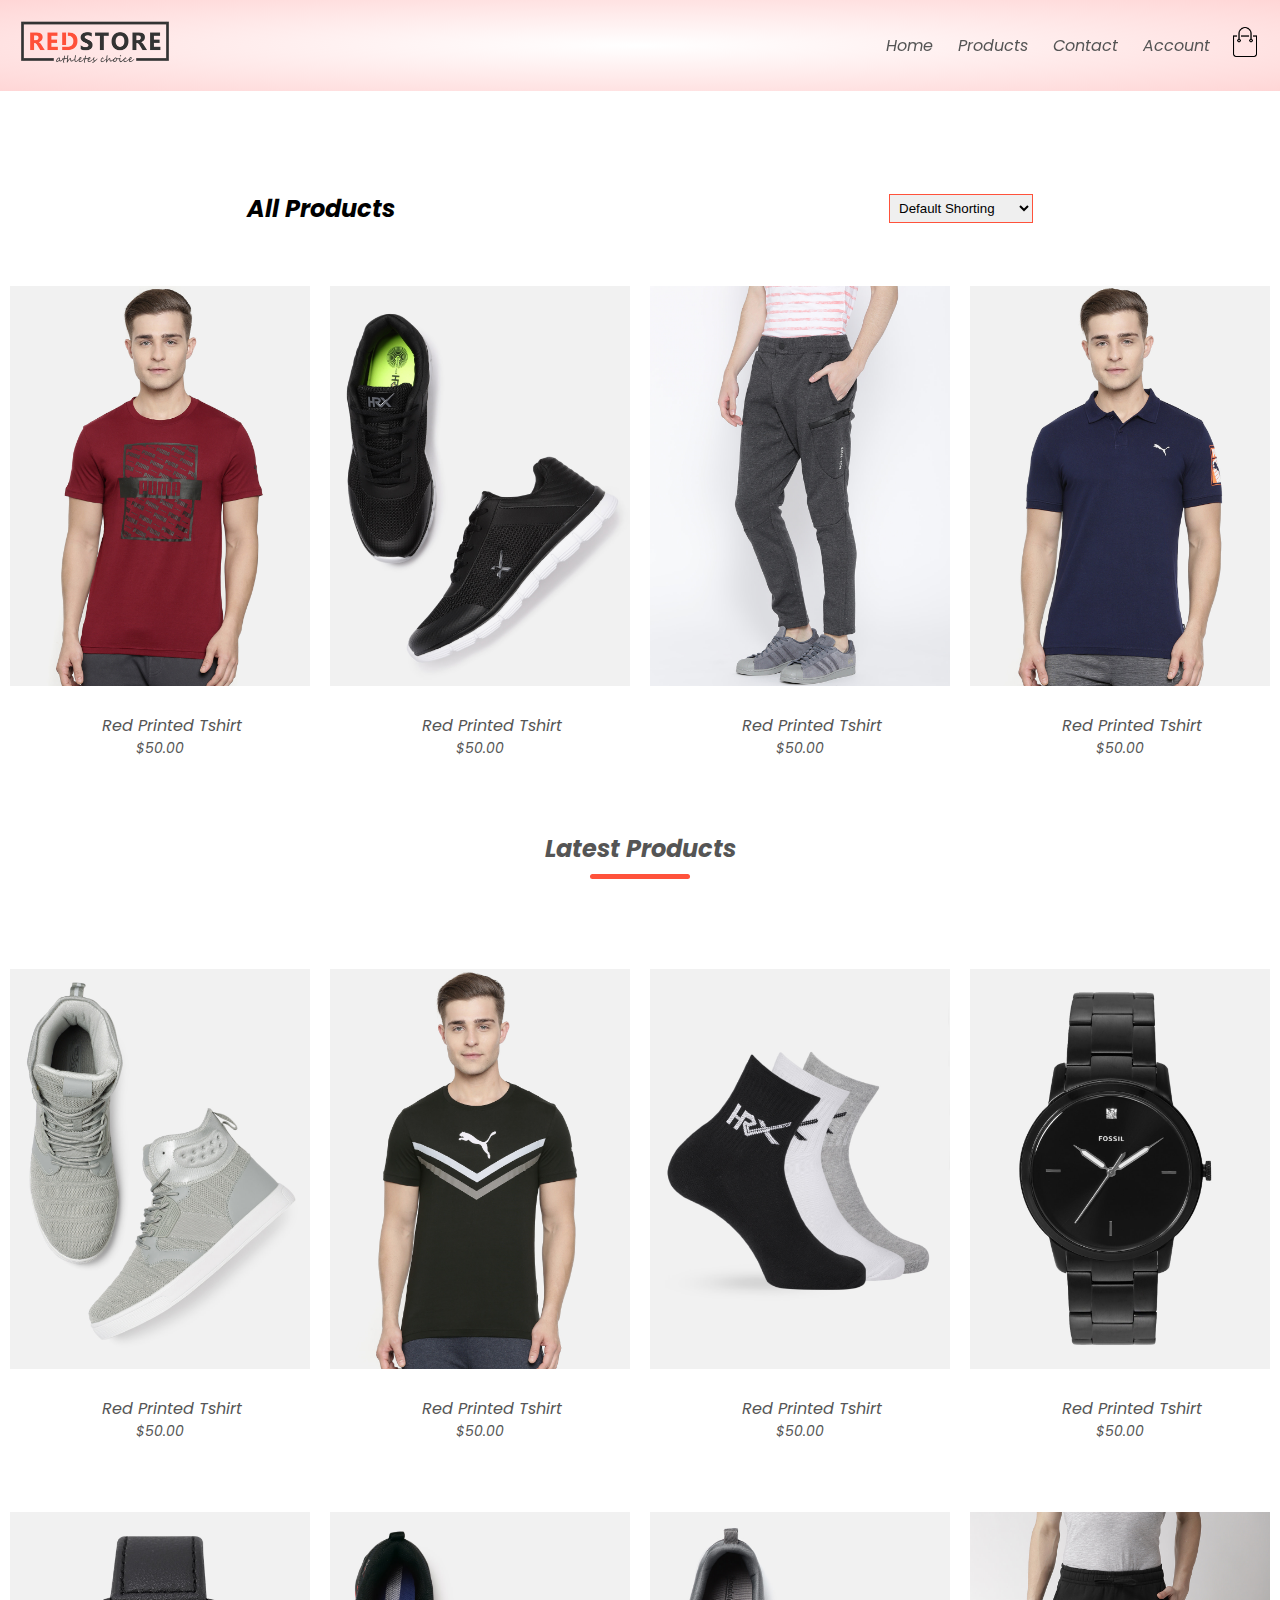
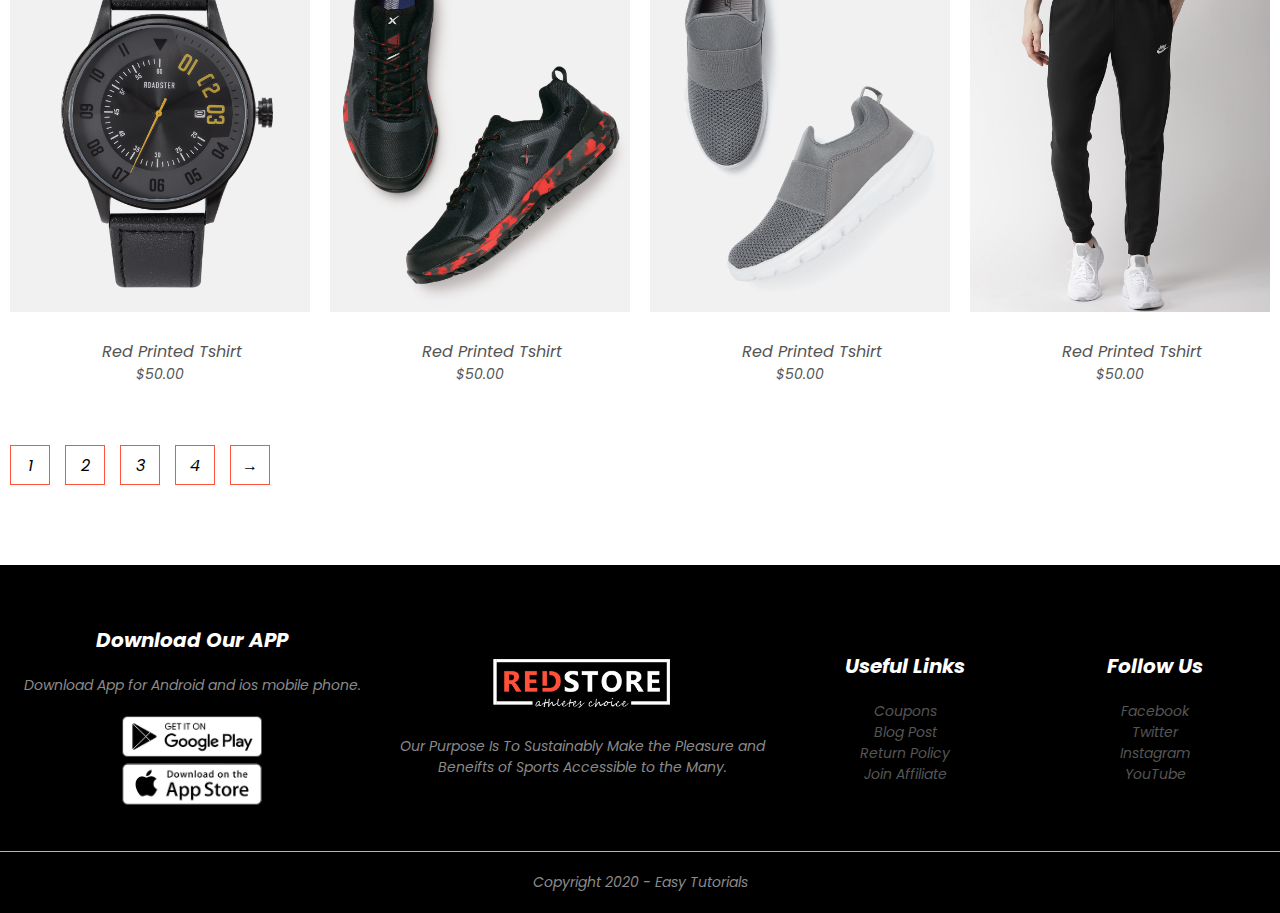
<file: product.html>
<!DOCTYPE html>
<html lang="en">
<head>
    <meta charset="UTF-8">
    <meta name="viewport" content="width=device-width, initial-scale=1.0">
    <title>Product-RedStore Ecmomerce Website Design</title>
    <link rel="preconnect" href="https://fonts.googleapis.com">
<link rel="preconnect" href="https://fonts.gstatic.com" crossorigin>
<link href="https://fonts.googleapis.com/css2?family=Inter&family=Poppins:ital,wght@0,100;0,200;0,300;0,400;0,500;0,600;0,700;0,800;0,900;1,100;1,200;1,300;1,400;1,500;1,600;1,700;1,800;1,900&display=swap" rel="stylesheet">
<link rel="stylesheet" href="https://cdn.jsdelivr.net/npm/bootstrap@5.3.2/dist/css/bootstrap.min.css" integrity="sha384-T3c6CoIi6uLrA9TneNEoa7RxnatzjcDSCmG1MXxSR1GAsXEV/Dwwykc2MPK8M2HN" crossorigin="anonymous">
    <link rel="stylesheet" href="./products.css">
    <link rel="stylesheet" href="main.css">
    <link rel="stylesheet" href="https://cdnjs.cloudflare.com/ajax/libs/font-awesome/6.6.0/css/all.min.css" integrity="sha512-Kc323vGBEqzTmouAECnVceyQqyqdsSiqLQISBL29aUW4U/M7pSPA/gEUZQqv1cwx4OnYxTxve5UMg5GT6L4JJg==" crossorigin="anonymous" referrerpolicy="no-referrer" />    
</head>
<body>
    
<header >
    <div class="container-fluid">

<div class="navbar">
    <div class="logo"><a href="index.html"><img src="images/logo.png" alt="error in found a image"/></a>
        <button>  <i  class="fa-regular fa-moon"></i></button>
      </div>
<nav>
<ul id="Menu-items">
<li><a href="index.html">Home</a></li>
<li><a href="product.html">Products</a></li>
<li><a href="#conta">Contact</a></li>
<li><a href="account.html">Account</a></li>

</ul>
</nav> 

<a href="cart.html"><img src="./images/cart.png " width="30px" height="30px" alt="error in found a image"/></a>
<img src="./images/menu.png" class="menu-icon" onclick="menutoggle()" alt="error in found a image"/>




</div>



</div>

</header>
<main>


<section class="container">

    <div class="row-x row-2">
<h2>All Products</h2>
<select> 
<option>Default Shorting</option>
<option>Short by price</option>
<option>Short by popularity</option>
<option>Short by rating</option>
<option>Short by sale</option>
</select>


    </div>
<div class="row-x">
    <div class="col-4ss">
        <a href="detalis.html"><img src="./images/product-1.jpg" alt="error in found a image"/></a>
        <div class="parent">
        <a href="detalis.html"><h4>Red Printed Tshirt</h4></a>
        <div class="rating">
            <i class="fa-solid fa-star"></i>
            <i class="fa-solid fa-star"></i>
            <i class="fa-solid fa-star"></i>
            <i class="fa-solid fa-star-half-stroke"></i>
            <i class="fa-regular fa-star"></i>
        </div>
        <p>$50.00</p>
        </div>
        </div>
        
        
        <div class="col-4ss">
          <a href="detalis.html"> <img src="./images/product-2.jpg" alt="error in found a image"/></a> 
            <div class="parent">
           <a href="detalis.html"><h4>Red Printed Tshirt</h4></a> 
            <div class="rating">
                <i class="fa-solid fa-star"></i>
                <i class="fa-solid fa-star"></i>
                <i class="fa-solid fa-star"></i>
                <i class="fa-solid fa-star"></i>
                <i class="fa-regular fa-star"></i>
            </div>
            <p>$50.00</p>
            </div>
            </div>
        
        
            <div class="col-4ss">
                <a href="detalis.html">  <img src="./images/product-3.jpg" alt="error in found a image"/></a> 
                <div class="parent">
                    <a href="detalis.html"><h4>Red Printed Tshirt</h4></a> 
                <div class="rating">
                    <i class="fa-solid fa-star"></i>
                    <i class="fa-solid fa-star"></i>
                    <i class="fa-solid fa-star"></i>
                    <i class="fa-solid fa-star"></i>
                    <i class="fa-solid fa-star-half-stroke"></i>
                </div>
                <p>$50.00</p>
                </div>
                </div>
        
        
                <div class="col-4ss">
                    <a href="detalis.html">  <img src="./images/product-4.jpg" alt="error in found a image"/></a> 
                    <div class="parent">
                        <a href="detalis.html"><h4>Red Printed Tshirt</h4></a> 
                    <div class="rating">
                        <i class="fa-solid fa-star"></i>
                        <i class="fa-solid fa-star"></i>
                        <i class="fa-solid fa-star"></i>
                        <i class="fa-solid fa-star"></i>
                        <i class="fa-regular fa-star"></i>
                    </div>
                    <p>$50.00</p>
                    </div>
                    </div>
        </div>
        </section>
        <section class="container">
            <h2 class="title">Latest Products</h2>
            <div class="row-x">
                <div class="col-4ss">
                    <a href="detalis.html">  <img src="./images/product-5.jpg" alt="error in found a image"/></a> 
                <div class="parent">
                    <a href="detalis.html"><h4>Red Printed Tshirt</h4></a> 
                <div class="rating">
                    <i class="fa-solid fa-star"></i>
                    <i class="fa-solid fa-star"></i>
                    <i class="fa-solid fa-star"></i>
                    <i class="fa-solid fa-star-half-stroke"></i>
                    <i class="fa-regular fa-star"></i>
                </div>
                <p>$50.00</p>
                </div>
                </div>
                
                
                <div class="col-4ss">
                    <a href="detalis.html">  <img src="./images/product-6.jpg" alt="error in found a image"/></a> 
                    <div class="parent">
                        <a href="detalis.html"><h4>Red Printed Tshirt</h4></a> 
                    <div class="rating">
                        <i class="fa-solid fa-star"></i>
                        <i class="fa-solid fa-star"></i>
                        <i class="fa-solid fa-star"></i>
                        <i class="fa-solid fa-star"></i>
                        <i class="fa-regular fa-star"></i>
                    </div>
                    <p>$50.00</p>
                    </div>
                    </div>
                
                
                    <div class="col-4ss">
                        <a href="detalis.html">  <img src="./images/product-7.jpg" alt="error in found a image"/></a> 
                        <div class="parent">
                            <a href="detalis.html"><h4>Red Printed Tshirt</h4></a> 
                        <div class="rating">
                            <i class="fa-solid fa-star"></i>
                            <i class="fa-solid fa-star"></i>
                            <i class="fa-solid fa-star"></i>
                            <i class="fa-solid fa-star"></i>
                            <i class="fa-solid fa-star-half-stroke"></i>
                        </div>
                        <p>$50.00</p>
                        </div>
                        </div>
                
                
                        <div class="col-4ss">
                            <a href="detalis.html">  <img src="./images/product-8.jpg" alt="error in found a image"/></a> 
                            <div class="parent">
                                <a href="detalis.html"><h4>Red Printed Tshirt</h4></a> 
                            <div class="rating">
                                <i class="fa-solid fa-star"></i>
                                <i class="fa-solid fa-star"></i>
                                <i class="fa-solid fa-star"></i>
                                <i class="fa-solid fa-star"></i>
                                <i class="fa-regular fa-star"></i>
                            </div>
                            <p>$50.00</p>
                            </div>
                            </div>
                            <div class="col-4ss">
                                <a href="detalis.html">  <img src="./images/product-9.jpg" alt="error in found a image"/></a> 
                                <div class="parent">
                                    <a href="detalis.html"><h4>Red Printed Tshirt</h4></a> 
                                <div class="rating">
                                    <i class="fa-solid fa-star"></i>
                                    <i class="fa-solid fa-star"></i>
                                    <i class="fa-solid fa-star"></i>
                                    <i class="fa-solid fa-star-half-stroke"></i>
                                    <i class="fa-regular fa-star"></i>
                                </div>
                                <p>$50.00</p>
                                </div>
                                </div>
                                
                                
                                <div class="col-4ss">
                                    <a href="detalis.html">  <img src="./images/product-10.jpg" alt="error in found a image"/></a> 
                                    <div class="parent"> 
                                        <a href="detalis.html"><h4>Red Printed Tshirt</h4></a> 
                                    <div class="rating">
                                        <i class="fa-solid fa-star"></i>
                                        <i class="fa-solid fa-star"></i>
                                        <i class="fa-solid fa-star"></i>
                                        <i class="fa-solid fa-star"></i>
                                        <i class="fa-regular fa-star"></i>
                                    </div>
                                    <p>$50.00</p>
                                    </div>
                                    </div>
                                
                                
                                    <div class="col-4ss">
                                        <a href="detalis.html">  <img src="./images/product-11.jpg" alt="error in found a image"/></a> 
                                        <div class="parent">
                                        <a href="detalis.html"><h4>Red Printed Tshirt</h4></a> 
                                        <div class="rating">
                                            <i class="fa-solid fa-star"></i>
                                            <i class="fa-solid fa-star"></i>
                                            <i class="fa-solid fa-star"></i>
                                            <i class="fa-solid fa-star"></i>
                                            <i class="fa-solid fa-star-half-stroke"></i>
                                        </div>
                                        <p>$50.00</p>
                                        </div>
                                        </div>
                                
                                
                                        <div class="col-4ss">
                                         <a href="detalis.html">  <img src="./images/product-12.jpg" alt="error in found a image"/></a> 
                                            <div class="parent">
                                                <a href="detalis.html"><h4>Red Printed Tshirt</h4></a> 
                                            <div class="rating">
                                                <i class="fa-solid fa-star"></i>
                                                <i class="fa-solid fa-star"></i>
                                                <i class="fa-solid fa-star"></i>
                                                <i class="fa-solid fa-star"></i>
                                                <i class="fa-regular fa-star"></i>
                                            </div>
                                            <p>$50.00</p>
                                            </div>
                                            </div>



    </div>
    <div class="page-btn">
<span>1</span>
<span>2</span>
<span>3</span>
<span>4</span>
<span>&#8594;</span>
    </div>
</section>

</main>
<footer id="conta">
    <div class="container">
        <div class="row-x">
    <div class="footer-col-1">
     <h3 > Download Our APP</h3>  
     <p>Download App for Android and ios mobile phone.</p>
     <div  class="logo-app">
    <a href="#"><img src="./images/play-store.png" alt="error in found a image"/></a>
    <a href="#"><img src="./images/app-store.png" alt="error in found a image"/></a>
    
     </div>
    </div>
    <div class="footer-col-2">
        <img src="./images/logo-white.png" alt="error in found a image"/>  
        <p>Our Purpose Is To Sustainably Make the Pleasure and Beneifts of Sports Accessible to the Many.</p>
       </div>
       <div class="footer-col-3">
        <h3>Useful Links </h3>  
       <ul>
    <li><a href="#">Coupons</a></li>
    <li><a href="">Blog Post</a></li>
    <li><a href="#">Return Policy</a></li>
    <li><a href="#">Join Affiliate</a></li>
    
       </ul>
        
    
       </div>
       <div class="footer-col-4">
        <h3>Follow Us </h3>  
       <ul>
    <li><a href="#">Facebook</a></li>
    <li><a href="#">Twitter</a></li>
    <li><a href="#">Instagram</a></li>
    <li><a href="#">YouTube</a></li>
    
       </ul>
        
    
       </div>
    
    
    
    
        </div>
        <hr>
        <p class="copyright">Copyright 2020 - Easy Tutorials</p>
    </div>
    
    
    
    </footer>
    







<script src="main.js"></script>
</body>
</html>
</file>
<file: main.css>
*{
margin: 0;
padding: 0;
box-sizing: border-box;

}
body{
    font-family: "Poppins", sans-serif;
    font-weight: 400;
    font-style: italic;

}
.navbar{
display: flex;
align-items: center;
padding: 20px;
justify-content: space-around;
align-self: center;
position: sticky;
top: 0;
z-index: 999999999999999999999999;



}
.logo{
    display: flex;
    gap: 15px;
    justify-content: center;
    align-items: center;
}
.logo img{
    width: 150px;
}
.logo button{
transition: all 1s;
    border: none;
    background: none;
}
.logo .fa-regular:hover{

font-weight: 900;

}
nav{
flex: 1;
text-align: right;

}
nav ul{
list-style: none;
display: inline-block;

}
nav ul li{
display: inline-block;
margin-right: 20px;
}
a{

text-decoration: none;
color: #555;

}
p{
    color: #555;
}
.row-x{
    display: flex;
    justify-content: space-around;
    align-items: center;
    flex-wrap: wrap;
}
.col-2ss{

flex-basis: 50%;
min-width: 300px;
    
}
.col-2ss img{
max-width: 100%;
padding: 50px 0;

}
.col-2ss h1{
    font-size: 50px;
    line-height: 60px;
    margin: 25px 0;
}
.btn{
    display:inline-block ;
    background-color: #ff523b;
    color: #fff;
    padding: 8px 30px;
    margin: 30px 0;
    border-radius: 30px;
    transition: background .5s;

}

header{
background: radial-gradient(#fff,#ffd6d6);

}
header .row-x{
margin-top: 70px;

}
.btn:hover{
background: #563434;



}
.fa-moon {
    font-size: 26px;
   cursor: pointer;
}
.backs{
   background-color: #242526 !important;
 header{
    background: none !important;
 }
    footer{
        background: none;
    }
.offer{ background: none;}
.account-page{
    background: none;
}
.col-2ss{
    background-color: #242526 !important;

}
}
.categories{
    margin: 70px 0;
}
.col-3ss{
flex-basis: 30%;
min-width: 250px;
margin-bottom: 30px;

}
.col-3ss img{
    width: 100%;
}
.col-4ss{
flex-basis: 25%;
padding: 10px;
min-width: 200px;
margin-bottom: 50px;
transition: transform .5s;
}
.col-4ss img{
    width: 100%;
}
.title{
text-align: center;
margin: 0 auto 80px;
position: relative;
line-height: 60px;
color: #555;

}
.title::after{

    content: ' ';
    background: #ff523b;
    width: 100px;
    height: 5px;
    border-radius: 5px;
    position: absolute;
    bottom: 0;
    left: 50%;
    transform: translateX(-50%);
}
h4{
    color: #555;
    font-weight: normal;
}
.col-4ss p{
    font-size: 14px;
}
.rating  .fa-star{
    color: #ff523b;
}
.parent{

margin-top: 20px;
display: flex;
flex-direction: column;
align-items: center;

}
.parent h4{
    margin-left: 23px;
}
.rating .fa-star-half-stroke{
    color: #ff523b;
}
.col-4ss:hover{
transform: translateY(-5px);

}
.offer{
    background: radial-gradient(#fff,#ffd6d6);
    margin-top: 80px;
    padding: 30px 0;
}
.offer .col-2ss img{

    padding: 50px;
}
small{
    color: #555;
}
.offer .col-2ss{
    display: flex;
    flex-direction: column;
}
.offer .col-2ss .btn{
    width: 50%;
   margin-left: 150px;
}

.col-4ss:hover{

    transform: translateY(-5px);


}
.testimonial{
    padding-top: 100px;


}
.testimonial .col-3ss{

text-align: center;
padding: 40px 20px;
    box-shadow: 0 0 20px 0px rgb(0, 0, 0,0.1);
    cursor: pointer;
    transition: transform .5s;
}

.testimonial .col-3ss img{

width: 50px;
margin-top: 20px;
border-radius: 50%;
}
.testimonial .col-3ss:hover{

transform: translateY(-10px);


}
.fa-solid .fa-quote-right{
    font-size: 34px;
  color:#ff523b;

}
.fa-quote-right{
    font-size: 34px;
    color:#ff523b;
  


}
.testimonial .col-3ss p{
    font-size: 12px;
margin: 12px 0;
color: #777;
}
.testimonial .col-3ss h3{

font-weight: 600;
color: #555;
font-size: 16px;

}

.brands{
    margin: 100px auto;
}
.col-5ss{
    width: 160px;
    cursor: pointer;
}
.col-5ss img{
    cursor: pointer;
    filter: grayscale(100%);
    transition: filter .5s;
}
.col-5ss img:hover{
    filter: grayscale(0);


}
footer{
background: #000;
color: #8a8a8a;
font-size: 14px;
padding: 60px 0 20px;


}
footer p{

    color: #8a8a8a;

}
footer h3{
font-size: 20px;
color: #fff;
margin-bottom: 20px;
}
.footer-col-1,.footer-col-2,.footer-col-3,.footer-col-4{
min-width: 250px;
margin-bottom: 20px;

}
.footer-col-1 {
    align-content: center;
    display: flex;
    align-items: center;
    flex-direction: column;
    justify-content: space-around;
}
.footer-col-1{
    flex-basis: 30%;
}
.footer-col-2{
    flex: 1;
    text-align: center;
}
footer ul {
    padding-left: 0 !important; 
}
.footer-col-2 img{
width: 180px;
margin-bottom: 20px;

}
.footer-col-3,.footer-col-4{
flex-basis: 12%;
text-align: center;
display: flex;
flex-direction: column;

}
ul{
    list-style: none;
  
}
.logo-app{
 
    margin-top: 20px;
    cursor: pointer;
    display: flex;
    flex-direction: column;
    align-items: center;
}
.logo-app img{
    width: 140px;
}
footer hr{
    border: none;
    background: #b5b5b5;
    height: 1px;
    margin: 20px 0;
}
.copyright{
    text-align: center;
}
.menu-icon{

width: 28px;
margin-left: 20px;
display: none;
}
@media only screen and (max-width: 800px)
{
nav ul{
    position: absolute;
    top: 70px;
    left: 0;
    border-radius: 20px;
    background: #333;
    width: 100%;
    overflow: hidden;


    
}
nav ul li{

    display: flex;
    margin-right:50px ;
    margin-top: 10px;
   margin-bottom: 10px; 
   justify-content: end;
  
  
    
}
nav ul li a{

    color: #fff;
}
.menu-icon{
    display: block;
    cursor: pointer;
}

nav ul  li{
    display: none;
  
}

}

.d-dis ul li{
    flex: 1;
    text-align: right;
    display: flex;
}
@media only screen and(max-width:600px){
.row-x{


    text-align: center;
    justify-content: center;
    align-items: center;
}
.col-2ss,.col-3ss,.col-4ss{


    flex-basis: 100%;

}
}
.bac-g{
    background-color: transparent !important;
}
</file>
<file: details.css>
*{
    margin: 0;
    padding: 0;
    box-sizing: border-box;
    
    }
    body{
        font-family: "Poppins", sans-serif;
        font-weight: 400;
        font-style: italic;
    
    }
    .navbar{
    display: flex;
    align-items: center;
    padding: 20px;
    justify-content: space-around;
    align-self: center;
    position: sticky;
    top: 0;
    z-index: 9999;
    
    
    
    }
    header{
        background: radial-gradient(#fff,#ffd6d6);
    }
    .logo img{
        width: 150px;
    }
    nav{
    flex: 1;
    text-align: right;
    
    
    }
    nav ul{
    list-style: none;
    display: inline-block;
    
    }
    nav ul li{
    display: inline-block;
    margin-right: 20px;
    }
    a{
    
    text-decoration: none;
    color: #555;
    
    }
    p{
        color: #555;
    }
    .row-x{
        display: flex;
        justify-content: space-around;
        align-items: center;
        flex-wrap: wrap;
    }
    .col-2ss{
    
    flex-basis: 50%;
    min-width: 300px;
        
    }
    .col-2ss img{
    max-width: 100%;
    padding: 50px 0;
    
    }
    .col-2ss h1{
        font-size: 50px;
        line-height: 60px;
        margin: 25px 0;
    }
    .btn{
        display:inline-block ;
        background-color: #ff523b;
        color: #fff;
        padding: 8px 30px;
        margin: 30px 0;
        border-radius: 30px;
        transition: background .5s;
    
    }
    
   
    
    header .row-x{
    margin-top: 70px;
    
    }
    .btn:hover{
    background: #563434;
    
    
    
    }
    
    
    .categories{
        margin: 70px 0;
    }
    .col-3ss{
    flex-basis: 30%;
    min-width: 250px;
    margin-bottom: 30px;
    
    }
    .col-3ss img{
        width: 100%;
    }
    .col-4ss{
    flex-basis: 25%;
    padding: 10px;
    min-width: 200px;
    margin-bottom: 50px;
    transition: transform .5s;
    }
    .col-4ss img{
        width: 100%;
    }
    .title{
    text-align: center;
    margin: 0 auto 80px;
    position: relative;
    line-height: 60px;
    color: #555;
    
    }
    .title::after{
    
        content: ' ';
        background: #ff523b;
        width: 100px;
        height: 5px;
        border-radius: 5px;
        position: absolute;
        bottom: 0;
        left: 50%;
        transform: translateX(-50%);
    }
    h4{
        color: #555;
        font-weight: normal;
    }
    .col-4ss p{
        font-size: 14px;
    }
    .rating  .fa-star{
        color: #ff523b;
    }
    .rating .fa-star-half-stroke{
        color: #ff523b;
    }
    .col-4ss:hover{
    transform: translateY(-5px);
    
    }
    .offer{
        background: radial-gradient(#fff,#ffd6d6);
        margin-top: 80px;
        padding: 30px 0;
    }
    .offer .col-2ss img{
    
        padding: 50px;
    }
    small{
        color: #555;
    }
    .offer .col-2ss{
        display: flex;
        flex-direction: column;
    }
    .offer .col-2ss .btn{
        width: 50%;
       margin-left: 150px;
    }
    
    .col-4ss:hover{
    
        transform: translateY(-5px);
    
    
    }
    .testimonial{
        padding-top: 100px;
    
    
    }
    .testimonial .col-3ss{
    
    text-align: center;
    padding: 40px 20px;
        box-shadow: 0 0 20px 0px rgb(0, 0, 0,0.1);
        cursor: pointer;
        transition: transform .5s;
    }
    
    .testimonial .col-3ss img{
    
    width: 50px;
    margin-top: 20px;
    border-radius: 50%;
    }
    .testimonial .col-3ss:hover{
    
    transform: translateY(-10px);
    
    
    }
    .fa-solid .fa-quote-right{
        font-size: 34px;
      color:#ff523b;
    
    }
    .fa-quote-right{
        font-size: 34px;
        color:#ff523b;
      
    
    
    }
    footer ul {
        padding-left: 0 !important; 
    }
    .testimonial .col-3ss p{
        font-size: 12px;
    margin: 12px 0;
    color: #777;
    }
    .testimonial .col-3ss h3{
    
    font-weight: 600;
    color: #555;
    font-size: 16px;
    
    }
    
    .brands{
        margin: 100px auto;
    }
    .col-5ss{
        width: 160px;
        cursor: pointer;
    }
    .col-5ss img{
        cursor: pointer;
        filter: grayscale(100%);
        transition: filter .5s;
    }
    .col-5ss img:hover{
        filter: grayscale(0);
    
    
    }
    footer{
    background: #000;
    color: #8a8a8a;
    font-size: 14px;
    padding: 60px 0 20px;
    
    
    }
    footer p{
    
        color: #8a8a8a;
    
    }
    footer h3{
    font-size: 20px;
    color: #fff;
    margin-bottom: 20px;
    }
    .footer-col-1,.footer-col-2,.footer-col-3,.footer-col-4{
    min-width: 250px;
    margin-bottom: 20px;
    
    }
    .footer-col-1{
        flex-basis: 30%;
    }
    .footer-col-2{
        flex: 1;
        text-align: center;
    }
    .footer-col-2 img{
    width: 180px;
    margin-bottom: 20px;
    
    }
    .footer-col-3,.footer-col-4{
    flex-basis: 12%;
    text-align: center;
    
    }
    ul{
        list-style: none;
    }
    .logo-app{
        margin-top: 20px;
        cursor: pointer;
    }
    .logo-app img{
        width: 140px;
    }
    footer hr{
        border: none;
        background: #b5b5b5;
        height: 1px;
        margin: 20px 0;
    }
    .copyright{
        text-align: center;
    }
    .menu-icon{
    
    width: 28px;
    margin-left: 20px;
    display: none;
    }
    @media only screen and (max-width: 800px)
    {
    nav ul{
        position: absolute;
        top: 70px;
        left: 0;
        border-radius: 20px;
        background: #333;
        width: 100%;
        overflow: hidden;
    
    
        
    }
    nav ul li{
    
        display: flex;
        margin-right:50px ;
        margin-top: 10px;
       margin-bottom: 10px; 
       justify-content: end;
      
      
        
    }
    nav ul li a{
    
        color: #fff;
    }
    .menu-icon{
        display: block;
        cursor: pointer;
    }
    
    nav ul  li{
        display: none;
      
    }
    
    }
    
    .d-dis ul li{
        flex: 1;
        text-align: right;
        display: flex;
    }
    @media only screen and(max-width:600px){
    .row-x{
    
    
        text-align: center;
    }
    .col-2ss,.col-3ss,.col-4ss{
    
    
        flex-basis: 100%;
    
    }
    }
    
    .row-2{

        justify-content: space-between;
        margin: 100px auto 50px;
    }
    .row-2 select{

        border: 1px solid #ff523b;
        padding: 5px;
    }
    .row-2 select:focus{
        outline: none;
    }
    .page-btn{

        margin: 0 auto 80px;
    }
    .page-btn span {
        display: inline-block;
        flex-direction: row;
        border: 1px solid #ff523b;
margin-left: 10px;
width: 40px;
height: 40px;
text-align: center;
line-height: 40px;
cursor: pointer;
transition: all .5s;
    }
    .page-btn span:hover{

background: #ff523b;
color: #fff;
transition: all .5s;

    }

    .single-product{

margin-top: 80px;
    }
    .single-product .col-2ss img{


        padding: 0;
    }
    .single-product .col-2ss{

        padding: 20px;
    }
    .single-product h4{
        font-size:22px ;
        margin: 20px 0;
        font-weight: bold;
    }
    .single-product select{

display: block;
padding: 10px;
margin-top: 20px;    
border: 1px solid #ff523b ;    


    }
    .single-product input{
        width: 50px;
        height: 40px;
        padding-left: 10px;
        font-size: 20px;
        margin-right: 10px;
        border: 1px solid #ff523b;
    }
    .single-product input,.single-product select:focus{
        outline: none;
    }
    .single-product .fa-solid{
        color: #ff523b;
        margin-left: 10px;
    }
.small-img-row{
    display: flex;
    justify-content: space-between;
    margin-top: 10px;

}
.small-img-col{
    flex-basis:24%;
    cursor: pointer;
}
.smallimage{
    transition: onclick .5s;
}
@media only screen and (max-width:600px){
.single-product .row-x{
text-align: left;


}

.single-product .col-2ss{

padding: 20px 0;

}
.single-product h1{
    font-size: 26px;
    line-height:26px ;
}
.cart-info   p{
    display: none !important;

}
}
.cart-page{
margin: 80px auto;


}
.cart-page table{

width: 100%;
border-collapse: collapse;

}
.cart-info{
    display: flex;
    flex-wrap: wrap;
}
.cart-page th{
    text-align: left;
    padding: 5px;
    color: #fff;
    background: #ff523b;
    font-weight: normal;

}
.cart-page td{
    padding: 10px 5px;
}
.cart-page td input{
width: 40px;
height: 30px;
padding: 5px;
}
.cart-page td a{
    color:#ff523b;
}
.cart-page td img{
width: 80px;
height: 80px;
margin-right: 10px;

}
.total-price{
display: flex;
justify-content: flex-end;


}
.total-price table{
border-top: 3px solid #ff523b;
width: 100%;
max-width: 490px;

}
td:last-child,th:last-child{

text-align: right;


}
.cart-info p{
  
         margin-bottom: 0 !important; 

   
}


.account-page{
padding: 50px 0;
background: linear-gradient(#fff,#ffd6d6);

}
.form-container{
    background: #fff;
width: 300px;
height: 400px;
position: relative;
text-align: center;
padding: 20px 0;
margin: auto;
box-shadow: 0 0 20px 0px rgb(0, 0, 0,0.1);
overflow: hidden;
}
.form-container span{
font-weight: bold;
color: #555;
cursor: pointer;
width: 100px;
display: inline-block;


}
.form-btn{
display: inline-block;


}
.form-container form{


    max-width: 300px;
    padding: 0 20px;
  position: absolute;
  top: 130px;
  transition: transform 1s;
}

form input{

    width: 100%;
height: 30px;
margin: 10px 0;
padding: 0 10px;
border: 1px solid #ccc;

}
form .btn{
width: 100%;
cursor: pointer;
border: none;
margin: 10px 0;

}

form .btn:focus{
outline: none
}
.login-form{
left: -300px;

}
.register-form{

left: 0px;
    
}
form a{
    font-size: 12px;
}
.indicator{
width: 100px;
border: none;
background: #ff523b;
height: 3px;
margin-top: 8px;
transform: translateX(100px);
transition: transform 1s;
opacity: 1 !important;
}
</file>
<file: backgound.css>
header{
    background: transparent;
}
</file>
<file: products.css>
*{
    margin: 0;
    padding: 0;
    box-sizing: border-box;
    
    }
    body{
        font-family: "Poppins", sans-serif;
        font-weight: 400;
        font-style: italic;
    
    }
    .navbar{
    display: flex;
    align-items: center;
    padding: 20px;
    justify-content: space-around;
    align-self: center;
    position: sticky;
    top: 0;
    z-index: 9999;
    
    
    }
    footer ul {
        padding-left: 0 !important; 
    }
    .logo img{
        width: 150px;
    }
    nav{
    flex: 1;
    text-align: right;
    
    }
    nav ul{
    list-style: none;
    display: inline-block;
    
    }
    nav ul li{
    display: inline-block;
    margin-right: 20px;
    }
    a{
    
    text-decoration: none;
    color: #555;
    
    }
    p{
        color: #555;
    }
    .row-x{
        display: flex;
        justify-content: space-around;
        align-items: center;
        flex-wrap: wrap;
    }
    .col-2ss{
    
    flex-basis: 50%;
    min-width: 300px;
        
    }
    .col-2ss img{
    max-width: 100%;
    padding: 50px 0;
    
    }
    .col-2ss h1{
        font-size: 50px;
        line-height: 60px;
        margin: 25px 0;
    }
    .btn{
        display:inline-block ;
        background-color: #ff523b;
        color: #fff;
        padding: 8px 30px;
        margin: 30px 0;
        border-radius: 30px;
        transition: background .5s;
    
    }
    
   
    
    header .row-x{
    margin-top: 70px;
    
    }
    .btn:hover{
    background: #563434;
    
    
    
    }
    
    
    .categories{
        margin: 70px 0;
    }
    .col-3ss{
    flex-basis: 30%;
    min-width: 250px;
    margin-bottom: 30px;
    
    }
    .col-3ss img{
        width: 100%;
    }
    .col-4ss{
    flex-basis: 25%;
    padding: 10px;
    min-width: 200px;
    margin-bottom: 50px;
    transition: transform .5s;
    }
    .col-4ss img{
        width: 100%;
    }
    .title{
    text-align: center;
    margin: 0 auto 80px;
    position: relative;
    line-height: 60px;
    color: #555;
    
    }
    .title::after{
    
        content: ' ';
        background: #ff523b;
        width: 100px;
        height: 5px;
        border-radius: 5px;
        position: absolute;
        bottom: 0;
        left: 50%;
        transform: translateX(-50%);
    }
    h4{
        color: #555;
        font-weight: normal;
    }
    .col-4ss p{
        font-size: 14px;
    }
    .rating  .fa-star{
        color: #ff523b;
    }
    .rating .fa-star-half-stroke{
        color: #ff523b;
    }
    .col-4ss:hover{
    transform: translateY(-5px);
    
    }
    .offer{
        background: radial-gradient(#fff,#ffd6d6);
        margin-top: 80px;
        padding: 30px 0;
    }
    .offer .col-2ss img{
    
        padding: 50px;
    }
    small{
        color: #555;
    }
    .offer .col-2ss{
        display: flex;
        flex-direction: column;
    }
    .offer .col-2ss .btn{
        width: 50%;
       margin-left: 150px;
    }
    
    .col-4ss:hover{
    
        transform: translateY(-5px);
    
    
    }
    .testimonial{
        padding-top: 100px;
    
    
    }
    .testimonial .col-3ss{
    
    text-align: center;
    padding: 40px 20px;
        box-shadow: 0 0 20px 0px rgb(0, 0, 0,0.1);
        cursor: pointer;
        transition: transform .5s;
    }
    
    .testimonial .col-3ss img{
    
    width: 50px;
    margin-top: 20px;
    border-radius: 50%;
    }
    .testimonial .col-3ss:hover{
    
    transform: translateY(-10px);
    
    
    }
    .fa-solid .fa-quote-right{
        font-size: 34px;
      color:#ff523b;
    
    }
    .fa-quote-right{
        font-size: 34px;
        color:#ff523b;
      
    
    
    }
    .testimonial .col-3ss p{
        font-size: 12px;
    margin: 12px 0;
    color: #777;
    }
    .testimonial .col-3ss h3{
    
    font-weight: 600;
    color: #555;
    font-size: 16px;
    
    }
    
    .brands{
        margin: 100px auto;
    }
    .col-5ss{
        width: 160px;
        cursor: pointer;
    }
    .col-5ss img{
        cursor: pointer;
        filter: grayscale(100%);
        transition: filter .5s;
    }
    .col-5ss img:hover{
        filter: grayscale(0);
    
    
    }
    footer{
    background: #000;
    color: #8a8a8a;
    font-size: 14px;
    padding: 60px 0 20px;
    
    
    }
    footer p{
    
        color: #8a8a8a;
    
    }
    footer h3{
    font-size: 20px;
    color: #fff;
    margin-bottom: 20px;
    }
    .footer-col-1,.footer-col-2,.footer-col-3,.footer-col-4{
    min-width: 250px;
    margin-bottom: 20px;
    
    }
    .footer-col-1{
        flex-basis: 30%;
    }
    .footer-col-2{
        flex: 1;
        text-align: center;
    }
    .footer-col-2 img{
    width: 180px;
    margin-bottom: 20px;
    
    }
    .footer-col-3,.footer-col-4{
    flex-basis: 12%;
    text-align: center;
    
    }
    ul{
        list-style: none;
    }
    .logo-app{
        margin-top: 20px;
        cursor: pointer;
    }
    .logo-app img{
        width: 140px;
    }
    footer hr{
        border: none;
        background: #b5b5b5;
        height: 1px;
        margin: 20px 0;
    }
    .copyright{
        text-align: center;
    }
    .menu-icon{
    
    width: 28px;
    margin-left: 20px;
    display: none;
    }
    @media only screen and (max-width: 800px)
    {
    nav ul{
        position: absolute;
        top: 70px;
        left: 0;
        border-radius: 20px;
        background: #333;
        width: 100%;
        overflow: hidden;
    
    
        
    }
    nav ul li{
    
        display: flex;
        margin-right:50px ;
        margin-top: 10px;
       margin-bottom: 10px; 
       justify-content: end;
      
      
        
    }
    nav ul li a{
    
        color: #fff;
    }
    .menu-icon{
        display: block;
        cursor: pointer;
    }
    
    nav ul  li{
        display: none;
      
    }
    
    }
    
    .d-dis ul li{
        flex: 1;
        text-align: right;
        display: flex;
    }
    @media only screen and(max-width:600px){
    .row-x{
    
    
        text-align: center;
    }
    .col-2ss,.col-3ss,.col-4ss{
    
    
        flex-basis: 100%;
    
    }
    }
    
    .row-2{

        justify-content: space-between;
        margin: 100px auto 50px;
    }
    .row-2 select{

        border: 1px solid #ff523b;
        padding: 5px;
    }
    .row-2 select:focus{
        outline: none;
    }
    .page-btn{

        margin: 0 auto 80px;
    }
    .page-btn span {
        display: inline-block;
        flex-direction: row;
        border: 1px solid #ff523b;
margin-left: 10px;
width: 40px;
height: 40px;
text-align: center;
line-height: 40px;
cursor: pointer;
transition: all .5s;
    }
    .page-btn span:hover{

background: #ff523b;
color: #fff;
transition: all .5s;

    }
</file>
